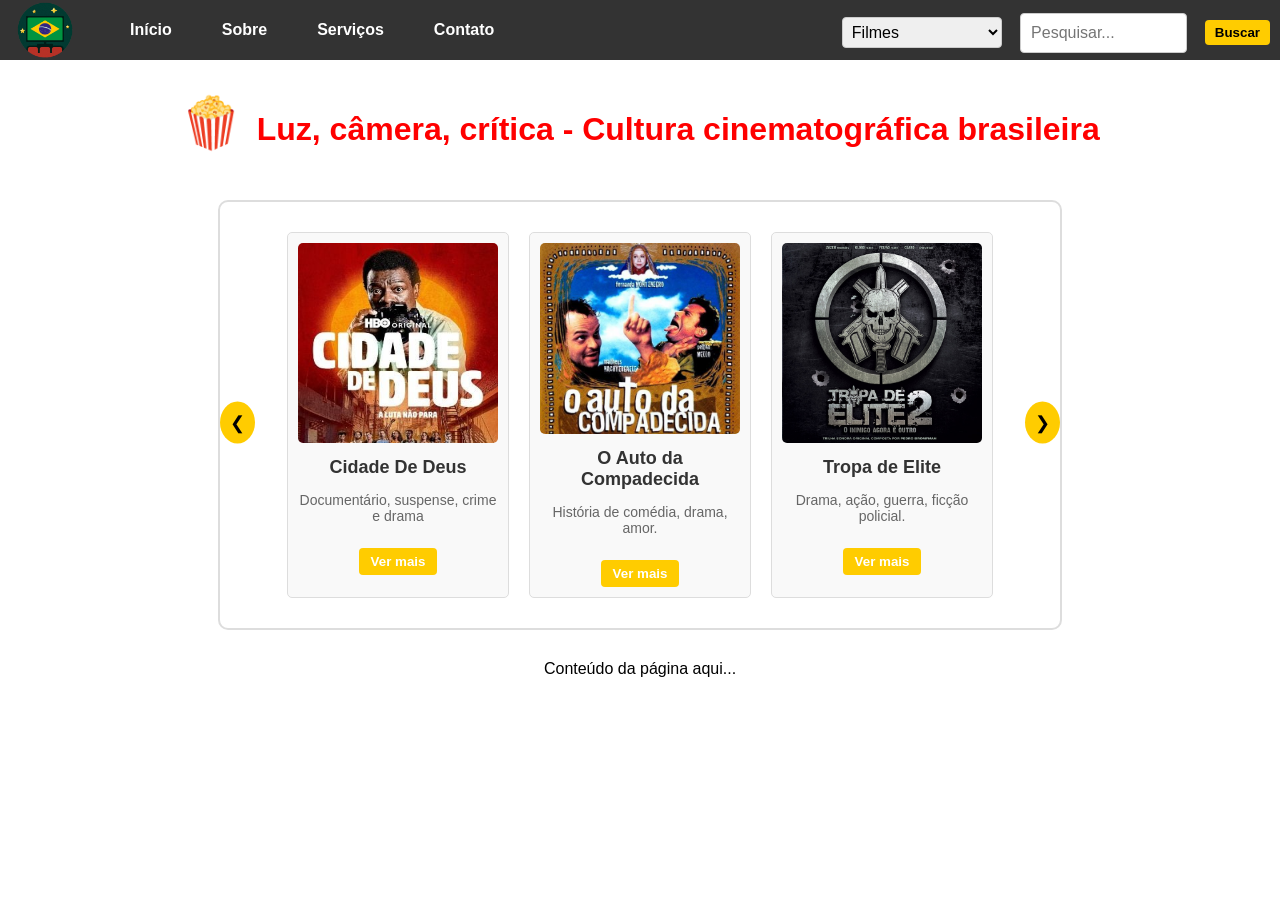
<file: index.html>
<!DOCTYPE html>
<html lang="pt-BR">
<head>
  <meta charset="UTF-8">
  <meta name="viewport" content="width=device-width, initial-scale=1.0">
  <title>Luz, câmera, crítica</title>
  <link rel="stylesheet" href="./css/style.css">
  <style>
    
    .logo1 {
  height: 70px;
  width: auto; /* Mantém a proporção correta */
  margin-right: 15px;
}


    
    /* Estiliza o menu flutuante */
    .dropdown {
      position: relative;
      display: inline-block;
    }

    .dropdown-content {
      display: none;
      position: absolute;
      background-color: #333; /* Fundo escuro */
      min-width: 160px;
      box-shadow: 0px 4px 8px rgba(0,0,0,0.2);
      z-index: 1;
    }

    .dropdown-content a {
      display: block;
      padding: 10px;
      text-decoration: none;
      color: white; /* Letras brancas */
    }

    .dropdown-content a:hover {
      background-color: rgba(255, 255, 255, 0.2);
    }

    .dropdown:hover .dropdown-content {
      display: block;
    }
  </style>
</head>
<body>
  
  <nav>
    <div>
      <img src="./img/logo.png" alt="Luz, Câmera, Crítica" class="logo1">
      <a href="index.html">Início</a>
      <a href="sobre.html">Sobre</a>
      <div class="dropdown">
        <a href="index.html">Serviços</a>
        <div class="dropdown-content">
          <a href="./serviços/consultoria.html">Consultoria</a>
          <a href="./serviços/producao.html">Produção</a>
          <a href="./serviços/distribuicao.html">Distribuição</a>
        </div>
      </div>
      <a href="contato.html">Contato</a>
    </div>
    <div class="search-bar">
      <select class="search-select" id="search-category">
        <option value="filmes">Filmes</option>
        <option value="series">Séries</option>
        <option value="desenhos">Desenhos</option>
        <option value="novelas">Novelas</option>
      </select>
      <input type="text" class="search-input" id="search-input" placeholder="Pesquisar..." />
      <button class="search-button" onclick="searchFilme()">Buscar</button>
    </div>
  </nav>

  <div class="header">
    <span class="pipoca">🍿</span>
    <h1>Luz, câmera, crítica - Cultura cinematográfica brasileira</h1>
  </div>

  <div class="recommendations">
    <div class="movies-container">
      <div class="movie">
        <img src="./img/cidade-de-Deus-capa.jpg" alt="Filme 2">
        <h3>Cidade De Deus</h3>
        <p>Documentário, suspense, crime e drama</p>
        <button class="view-button" onclick="window.location.href='inform2.html?id=2'">Ver mais</button>
      </div>
      <div class="movie">
        <img src="./img/o-auto-da-compadecida.png" alt="Filme 3">
        <h3>O Auto da Compadecida</h3>
        <p>História de comédia, drama, amor.</p>
        <button class="view-button" onclick="window.location.href='inform3.html?id=3'">Ver mais</button>
      </div>
      <div class="movie">
        <img src="./img/tropa-de-elite.jpeg" alt="Filme 4">
        <h3>Tropa de Elite</h3>
        <p>Drama, ação, guerra, ficção policial.</p>
        <button class="view-button" onclick="window.location.href='inform4.html?id=4'">Ver mais</button>
      </div>
    </div>
    <div class="carousel-nav">
      <button class="prev" onclick="moveCarousel(-1)">❮</button>
      <button class="next" onclick="moveCarousel(1)">❯</button>
    </div>
  </div>

  <p style="text-align: center;">Conteúdo da página aqui...</p>

  <script>
    let currentIndex = 0;
    let isPaused = false;

    function moveCarousel(direction) {
      isPaused = true;
      setTimeout(() => { isPaused = false; }, 3000);
      const container = document.querySelector('.movies-container');
      const movies = document.querySelectorAll('.movie');
      const totalMovies = movies.length;
      const movieWidth = movies[0].offsetWidth + 20;
      currentIndex += direction;
      if (currentIndex < 0) currentIndex = totalMovies - 1;
      if (currentIndex >= totalMovies) currentIndex = 0;
      container.style.transition = "transform 1s ease-in-out";
      container.style.transform = `translateX(-${currentIndex * movieWidth}px)`;
    }

    function startCarousel() {
      if (isPaused) return;
      const container = document.querySelector('.movies-container');
      const totalMovies = document.querySelectorAll('.movie').length;
      const movieWidth = document.querySelector('.movie').offsetWidth + 20;
      currentIndex = (currentIndex + 1) % totalMovies;
      container.style.transition = "transform 1s ease-in-out";
      container.style.transform = `translateX(-${currentIndex * movieWidth}px)`;
    }

    setInterval(startCarousel, 3000);

    function searchFilme() {
      const searchInput = document.getElementById('search-input').value.trim().toLowerCase();
      if (searchInput === "chico bento") {
        window.location.href = "chico-bento.html";
      } else {
        alert("Conteúdo não encontrado!");
      }
    }
  </script>

<script>
  function searchFilme() {
    const searchInput = document.getElementById('search-input').value.trim().toLowerCase();

    // Mapeamento de filmes e páginas dentro da pasta ./filmes
    const filmes = {
      "chico bento": "./filmes/cb.html",
      "tropa de elite": "./filmes/tpe.html",
      "o auto da compadecida": "./filmes/adc.html",
      "cidade de deus": "./filmes/CDD.html"
    };

    // Encontrar filmes que contenham a palavra pesquisada
    let resultados = [];
    for (let titulo in filmes) {
      if (titulo.includes(searchInput)) {
        resultados.push(filmes[titulo]);
      }
    }

    if (resultados.length === 1) {
      window.location.href = resultados[0]; // Redireciona diretamente se houver um único resultado
    } else if (resultados.length > 1) {
      alert("Múltiplos filmes encontrados! Adicione mais palavras-chave para refinar sua busca.");
    } else {
      alert("Filme não encontrado!");
    }
  }

  // Permite enviar a pesquisa ao pressionar Enter
  document.getElementById('search-input').addEventListener('keypress', function (e) {
    if (e.key === 'Enter') {
      searchFilme();
    }
  });
</script>


</body>
</html>
</file>
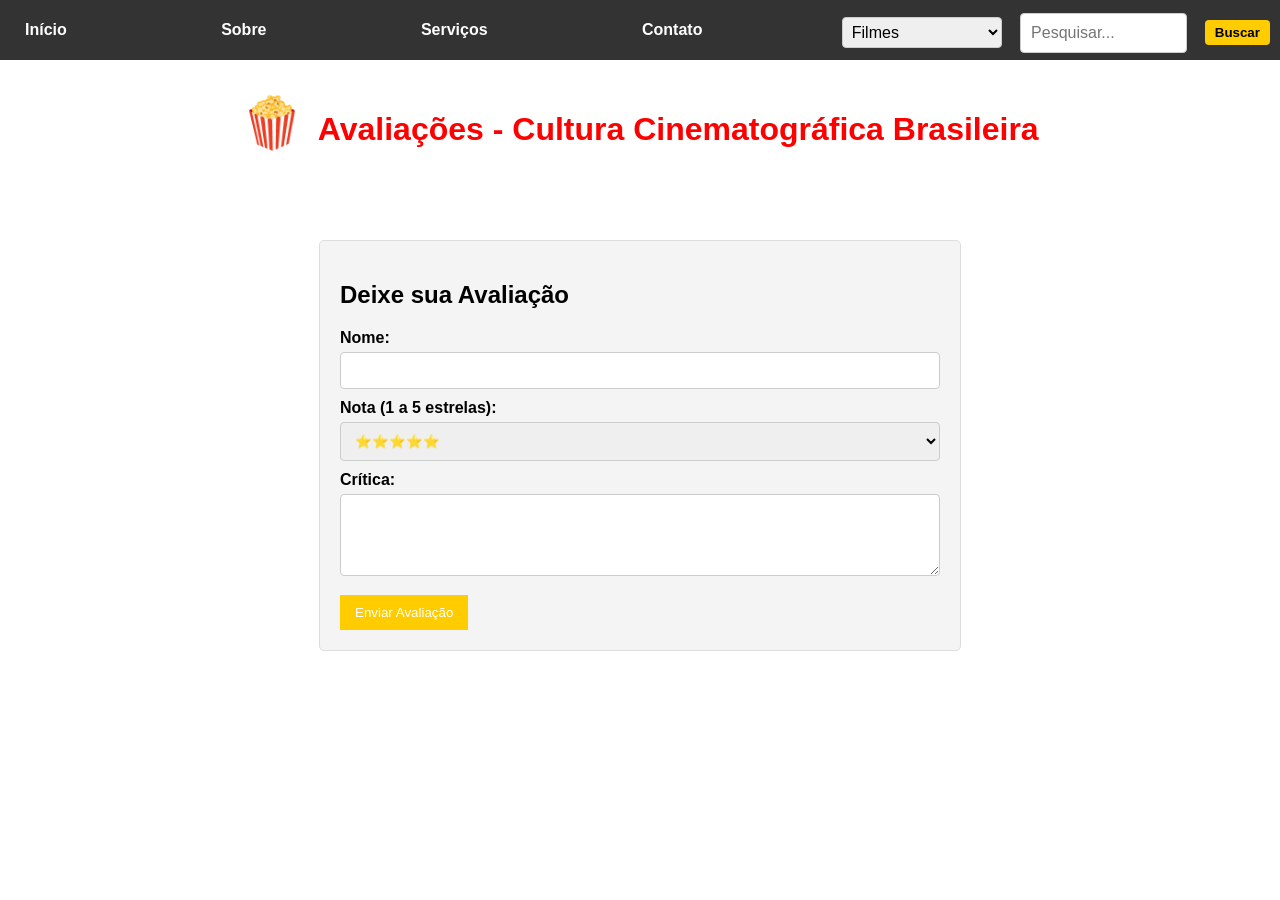
<file: avaliacao.html>
<!DOCTYPE html>
<html lang="pt-br">
<head>
  <meta name="viewport" content="width=device-width, initial-scale=1.0">
  <meta charset="UTF-8">
  <title>Avaliações - Cultura Cinematográfica Brasileira</title>
  <link rel="stylesheet" href="./css/style.css">
</head>
<body>

  <!-- Barra de navegação padronizada -->
  <nav>
    <a href="index.html">Início</a>
    <a href="sobre.html">Sobre</a>
    <div class="dropdown">
      <a href="servicos.html">Serviços</a>
      <div class="dropdown-content">
        <a href="./serviços/consultoria.html">Consultoria</a>
        <a href="./serviços/producao.html">Produção</a>
        <a href="./serviços/distribuicao.html">Distribuição</a>
      </div>
    </div>
    <a href="contato.html">Contato</a>
    <div class="search-bar">
      <select class="search-select" id="search-category">
        <option value="filmes">Filmes</option>
        <option value="series">Séries</option>
        <option value="desenhos">Desenhos</option>
        <option value="novelas">Novelas</option>
      </select>
      <input type="text" class="search-input" id="search-input" placeholder="Pesquisar..." />
      <button class="search-button" onclick="searchFilme()">Buscar</button>
    </div>
  </nav>

  <!-- Cabeçalho -->
  <div class="header">
    <span class="pipoca">🍿</span>
    <h1>Avaliações - Cultura Cinematográfica Brasileira</h1>
  </div>

  <!-- Avaliações aparecendo aqui -->
  <div id="avaliacoes"></div>

  <!-- Formulário de avaliação -->
  <form class="avaliacao-form" id="form-avaliacao">
    <h2>Deixe sua Avaliação</h2>

    <label for="usuario">Nome:</label>
    <input type="text" id="usuario" required>

    <label for="estrelas">Nota (1 a 5 estrelas):</label>
    <select id="estrelas" required>
      <option value="5">⭐⭐⭐⭐⭐</option>
      <option value="4">⭐⭐⭐⭐</option>
      <option value="3">⭐⭐⭐</option>
      <option value="2">⭐⭐</option>
      <option value="1">⭐</option>
    </select>

    <label for="critica">Crítica:</label>
    <textarea id="critica" rows="4" required></textarea>

    <button type="submit">Enviar Avaliação</button>
  </form>

  <script>
    const form = document.getElementById('form-avaliacao');
    const avaliacoesDiv = document.getElementById('avaliacoes');

    form.addEventListener('submit', function (e) {
      e.preventDefault(); // Impede o envio tradicional do formulário

      const usuario = document.getElementById('usuario').value;
      const estrelas = document.getElementById('estrelas').value;
      const critica = document.getElementById('critica').value;

      // Cria a nova avaliação e adiciona ao topo
      const avaliacaoHTML = `
        <div class="avaliacao">
          <div>${'⭐'.repeat(estrelas)}</div>
          <strong>por ${usuario}</strong>
          <p>${critica}</p>
          <hr>
        </div>
      `;

      avaliacoesDiv.insertAdjacentHTML('afterbegin', avaliacaoHTML); // Insere no topo

      form.reset(); // Limpa o formulário após envio
    });

    function searchFilme() {
      const searchInput = document.getElementById('search-input').value.trim().toLowerCase();
      const selectedCategory = document.getElementById('search-category').value;

      const dados = {
        filmes: { "chico bento": "./filmes/cb.html", "cidade de deus": "./filmes/CDD.html", "o auto da compadecida": "./filmes/adc.html", "tropa de elite": "./filmes/tpe.html" },
        series: { "3%": "./series/3porcento.html", "dom": "./series/dom.html" },
        desenhos: { "turma da mônica": "./desenhos/turma.html", "bob esponja": "./desenhos/bob.html" },
        novelas: { "avenida brasil": "./novelas/avenida.html", "pantanal": "./novelas/pantanal.html" }
      };

      if (!dados[selectedCategory]) {
        alert("Categoria inválida!");
        return;
      }

      let resultados = [];
      for (let titulo in dados[selectedCategory]) {
        if (titulo.includes(searchInput)) {
          resultados.push(dados[selectedCategory][titulo]);
        }
      }

      if (resultados.length === 1) {
        window.location.href = resultados[0];
      } else if (resultados.length > 1) {
        alert("Múltiplos conteúdos encontrados! Adicione mais palavras-chave para refinar sua busca.");
      } else {
        alert("Conteúdo não encontrado!");
      }
    }

    document.getElementById('search-input').addEventListener('keypress', function (e) {
      if (e.key === 'Enter') {
        searchFilme();
      }
    });
  </script>

</body>
</html>
</file>
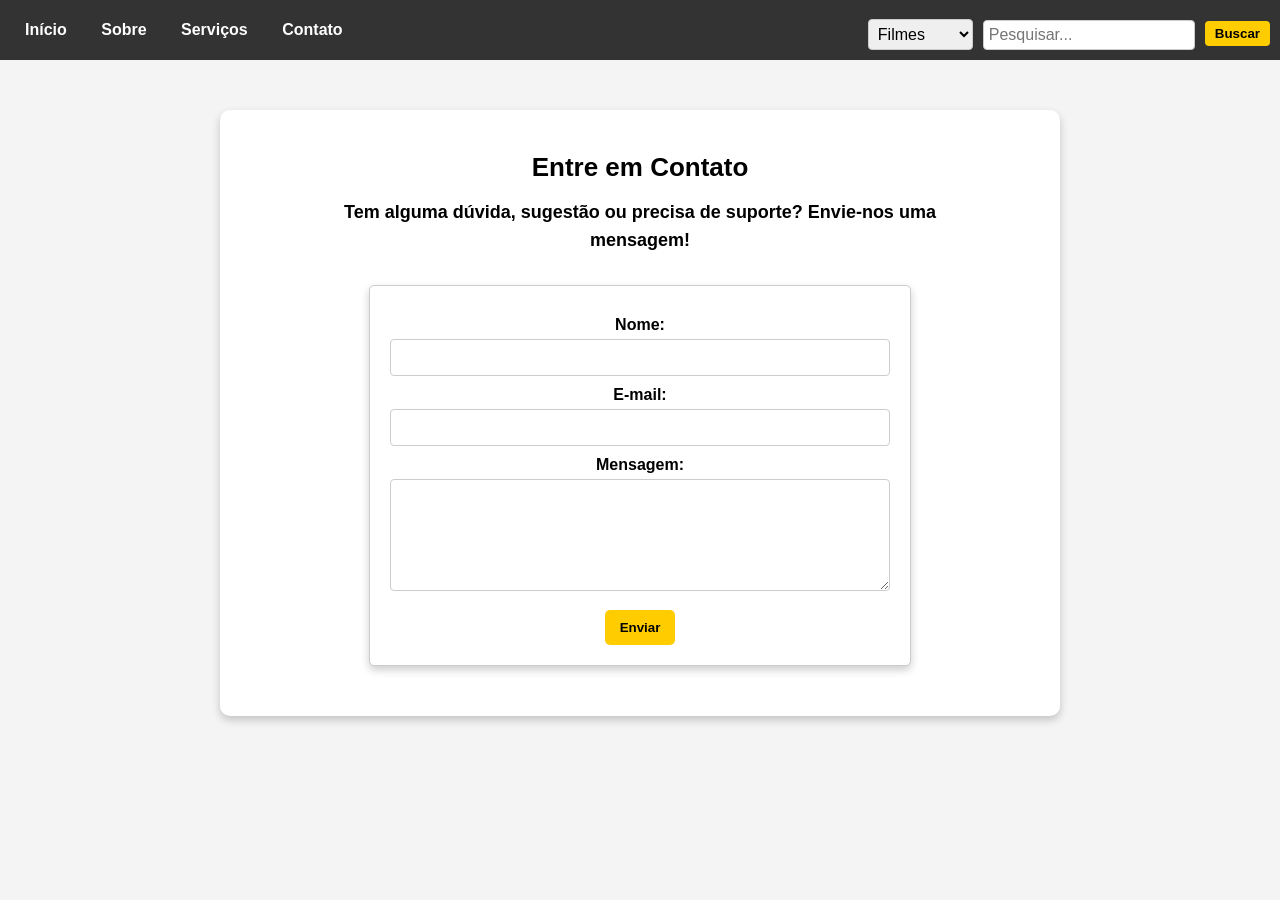
<file: contato.html>
<!DOCTYPE html>
<html lang="pt-BR">
<head>
  <meta charset="UTF-8">
  <meta name="viewport" content="width=device-width, initial-scale=1.0">
  <title>Contato - Luz, Câmera, Crítica</title>
  <link rel="stylesheet" href="./css/contato.css">
  <style>
    .aprovado-container {
      display: none;
      text-align: center;
      margin-top: 20px;
    }

    .aprovado {
      width: 100px;
      height: 100px;
      margin: 30px auto;
      background-color: #4CAF50;
      border-radius: 50%;
      display: flex;
      justify-content: center;
      align-items: center;
      font-size: 48px;
      color: white;
      opacity: 0;
      animation: aparecer 1s ease-in-out forwards;
    }

    .mensagem-sucesso {
      font-size: 20px;
      font-weight: bold;
      color: #4CAF50;
      opacity: 0;
      animation: fadeIn 1s 0.5s forwards;
    }

    @keyframes aparecer {
      from { opacity: 0; transform: scale(0.8); }
      to { opacity: 1; transform: scale(1); }
    }

    @keyframes fadeIn {
      from { opacity: 0; }
      to { opacity: 1; }
    }
  </style>
</head>
<body>

  <!-- Barra de navegação -->
  <nav>
    <div>
      <a href="index.html">Início</a>
      <a href="sobre.html">Sobre</a>
      <div class="dropdown">
        <a href="servicos.html">Serviços</a>
        <div class="dropdown-content">
          <a href="./serviços/consultoria.html">Consultoria</a>
          <a href="./serviços/producao.html">Produção</a>
          <a href="./serviços/distribuicao.html">Distribuição</a>
        </div>
      </div>
      <a href="contato.html">Contato</a>
    </div>
    <div class="search-bar">
      <select class="search-select" id="search-category">
        <option value="filmes">Filmes</option>
        <option value="series">Séries</option>
        <option value="desenhos">Desenhos</option>
        <option value="novelas">Novelas</option>
      </select>
      <input type="text" class="search-input" id="search-input" placeholder="Pesquisar..." />
      <button class="search-button" onclick="searchFilme()">Buscar</button>
    </div>
  </nav>

  <!-- Seção de Contato -->
  <section class="contato-container">
    <h2>Entre em Contato</h2>
    <p>Tem alguma dúvida, sugestão ou precisa de suporte? Envie-nos uma mensagem!</p>

    <form id="formulario-contato">
      <label for="nome">Nome:</label>
      <input type="text" id="nome" name="nome" required>

      <label for="email">E-mail:</label>
      <input type="email" id="email" name="email" required>

      <label for="mensagem">Mensagem:</label>
      <textarea id="mensagem" name="mensagem" rows="6" required></textarea>

      <button type="submit">Enviar</button>
    </form>
  </section>

  <div id="animacao-aprovado" class="aprovado-container">
    <div class="aprovado">✔</div>
    <p class="mensagem-sucesso">Enviado com sucesso!</p>
  </div>

  <script>
    const form = document.getElementById('formulario-contato');
    const animacao = document.getElementById('animacao-aprovado');

    form.addEventListener('submit', function (e) {
      e.preventDefault(); // Evita o envio real para exibir a animação

      form.style.display = 'none';
      animacao.style.display = 'block';

      setTimeout(() => {
        window.location.href = 'index.html';
      }, 2500);
    });

    function searchFilme() {
      const searchInput = document.getElementById('search-input').value.trim().toLowerCase();
      const selectedCategory = document.getElementById('search-category').value;

      const dados = {
        filmes: { "chico bento": "./filmes/cb.html", "cidade de deus": "./filmes/CDD.html", "o auto da compadecida": "./filmes/adc.html", "tropa de elite": "./filmes/tpe.html" },
        series: { "3%": "./series/3porcento.html", "dom": "./series/dom.html" },
        desenhos: { "turma da mônica": "./desenhos/turma.html", "bob esponja": "./desenhos/bob.html" },
        novelas: { "avenida brasil": "./novelas/avenida.html", "pantanal": "./novelas/pantanal.html" }
      };

      if (!dados[selectedCategory]) {
        alert("Categoria inválida!");
        return;
      }

      let resultados = [];
      for (let titulo in dados[selectedCategory]) {
        if (titulo.includes(searchInput)) {
          resultados.push(dados[selectedCategory][titulo]);
        }
      }

      if (resultados.length === 1) {
        window.location.href = resultados[0];
      } else if (resultados.length > 1) {
        alert("Múltiplos conteúdos encontrados! Adicione mais palavras-chave para refinar sua busca.");
      } else {
        alert("Conteúdo não encontrado!");
      }
    }
  </script>

</body>
</html>
</file>
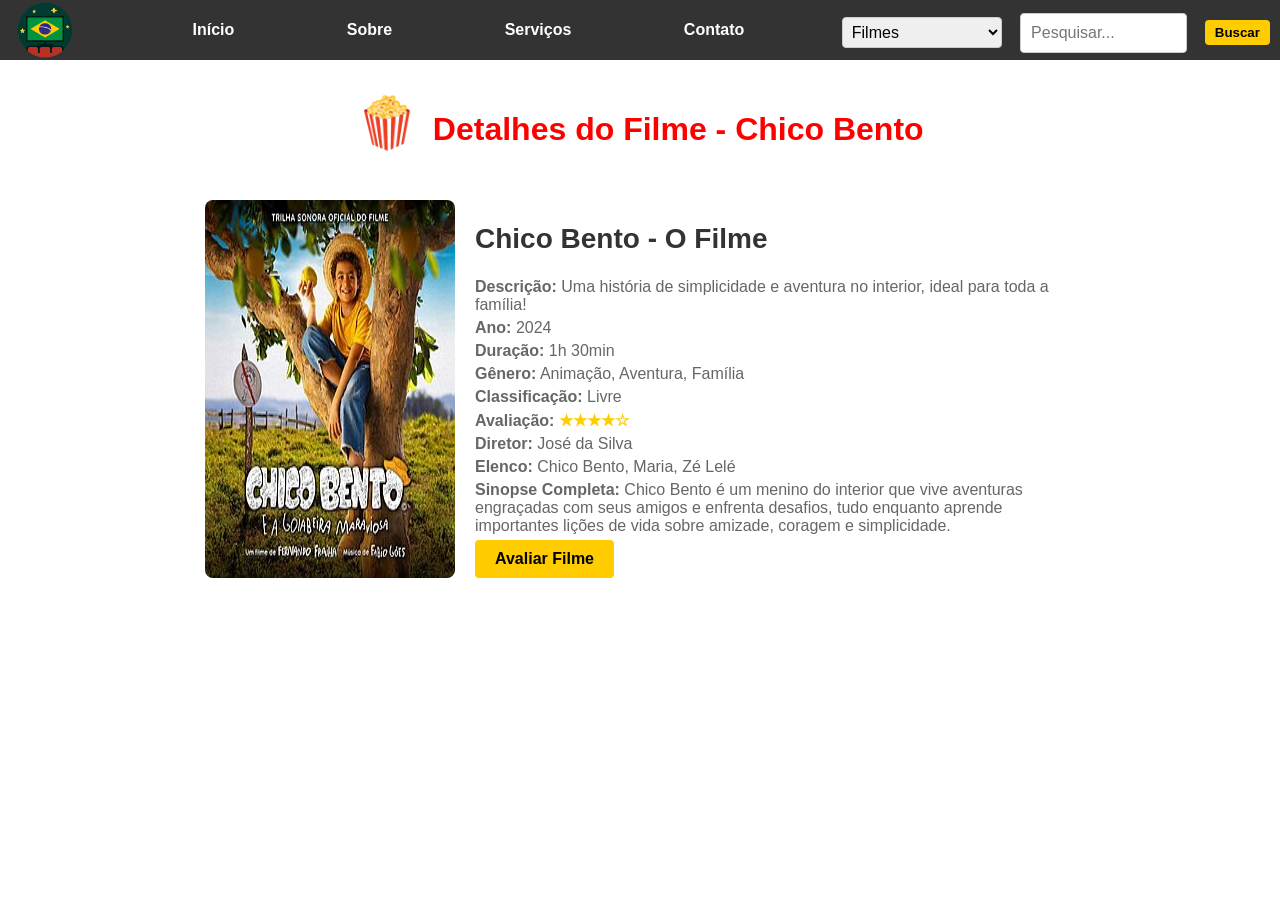
<file: inform.html>
<!DOCTYPE html>
<html lang="pt-br">
<head>
  <meta name="viewport" content="width=device-width, initial-scale=1.0">
  <meta charset="UTF-8">
  <title>Detalhes do Filme - Chico Bento</title>
  <link rel="stylesheet" href="./css/style.css">
  <style>
    /* Estiliza o menu flutuante */
    .dropdown {
      position: relative;
      display: inline-block;
    }

    .dropdown-content {
      display: none;
      position: absolute;
      background-color: #333; /* Fundo escuro */
      min-width: 160px;
      box-shadow: 0px 4px 8px rgba(0,0,0,0.2);
      z-index: 1;
    }

    .dropdown-content a {
      display: block;
      padding: 10px;
      text-decoration: none;
      color: white; /* Letras brancas */
    }

    .dropdown-content a:hover {
      background-color: rgba(255, 255, 255, 0.2);
    }

    .dropdown:hover .dropdown-content {
      display: block;
    }
    

  </style>
</head>
<body>
  
  <!-- Barra de navegação -->
  <nav>
    <img src="./img/logo.png" alt="Luz, Câmera, Crítica" class="logo1">
    <a href="index.html">Início</a>
    <a href="sobre.html">Sobre</a>
    <div class="dropdown">
      <a href="servicos.html">Serviços</a>
      <div class="dropdown-content">
        <a href="./serviços/consultoria.html">Consultoria</a>
        <a href="./serviços/producao.html">Produção</a>
        <a href="./serviços/distribuicao.html">Distribuição</a>
      </div>
    </div>
    <a href="contato.html">Contato</a>
    <div class="search-bar">
      <select class="search-select" id="search-category">
        <option value="filmes">Filmes</option>
        <option value="series">Séries</option>
        <option value="desenhos">Desenhos</option>
        <option value="novelas">Novelas</option>
      </select>
      <input type="text" class="search-input" id="search-input" placeholder="Pesquisar..." />
      <button class="search-button" onclick="searchFilme()">Buscar</button>
    </div>
  </nav>

  <!-- Cabeçalho -->
  <div class="header">
    <span class="pipoca">🍿</span>
    <h1>Detalhes do Filme - Chico Bento</h1>
  </div>

  <!-- Detalhes do Filme -->
  <div class="movie-detail">
    <img src="./img/Chico_Bento_e_a_Goiabeira_Maraviósa_trilha_sonora_oficial.jpg" alt="Chico Bento">
    <div class="movie-info">
      <h2>Chico Bento - O Filme</h2>
      <p><strong>Descrição:</strong> Uma história de simplicidade e aventura no interior, ideal para toda a família!</p>
      <p><strong>Ano:</strong> 2024</p>
      <p><strong>Duração:</strong> 1h 30min</p>
      <p><strong>Gênero:</strong> Animação, Aventura, Família</p>
      <p><strong>Classificação:</strong> Livre</p>
      <p><strong>Avaliação:</strong> <span class="rating">★★★★☆</span></p>
      <p><strong>Diretor:</strong> José da Silva</p>
       <p><strong>Elenco:</strong> Chico Bento, Maria, Zé Lelé</p>
      <p><strong>Sinopse Completa:</strong> Chico Bento é um menino do interior que vive aventuras engraçadas com seus amigos e enfrenta desafios, tudo enquanto aprende importantes lições de vida sobre amizade, coragem e simplicidade.</p>

      <!-- Botão para avaliar o filme -->
      <a href="avaliacao.html" class="button">Avaliar Filme</a>
    </div>
  </div>

  <script>
    function searchFilme() {
      const searchInput = document.getElementById('search-input').value.trim().toLowerCase();
      const selectedCategory = document.getElementById('search-category').value;

      const dados = {
        filmes: { "chico bento": "./filmes/cb.html", "cidade de deus": "./filmes/CDD.html", "o auto da compadecida": "./filmes/adc.html", "tropa de elite": "./filmes/tpe.html" },
        series: { "3%": "./series/3porcento.html", "dom": "./series/dom.html" },
        desenhos: { "turma da mônica": "./desenhos/turma.html", "bob esponja": "./desenhos/bob.html" },
        novelas: { "avenida brasil": "./novelas/avenida.html", "pantanal": "./novelas/pantanal.html" }
      };

      if (!dados[selectedCategory]) {
        alert("Categoria inválida!");
        return;
      }

      let resultados = [];
      for (let titulo in dados[selectedCategory]) {
        if (titulo.includes(searchInput)) {
          resultados.push(dados[selectedCategory][titulo]);
        }
      }

      if (resultados.length === 1) {
        window.location.href = resultados[0];
      } else if (resultados.length > 1) {
        alert("Múltiplos conteúdos encontrados! Adicione mais palavras-chave para refinar sua busca.");
      } else {
        alert("Conteúdo não encontrado!");
      }
    }

    document.getElementById('search-input').addEventListener('keypress', function (e) {
      if (e.key === 'Enter') {
        searchFilme();
      }
    });
  </script>

</body>
</html>
</file>
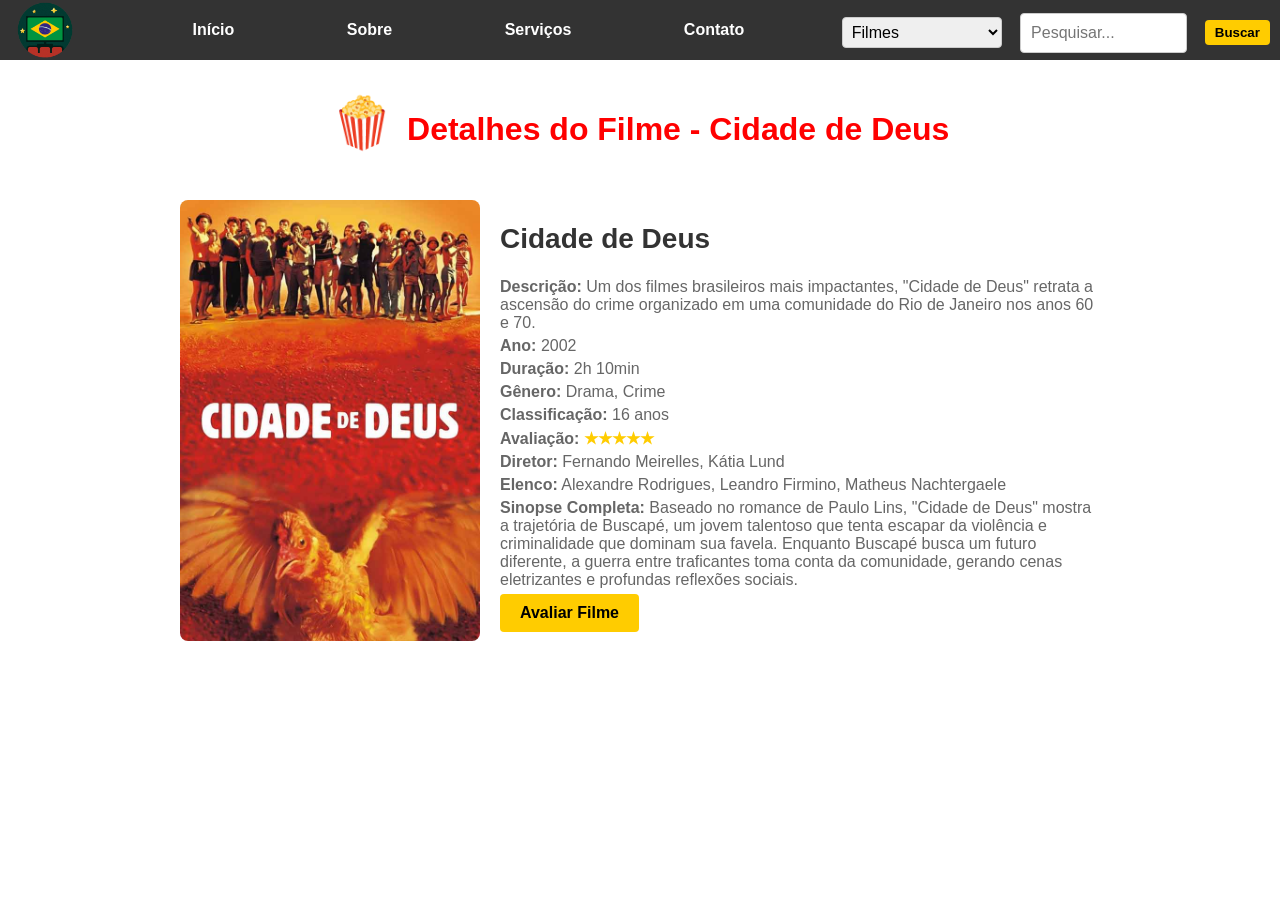
<file: inform2.html>
<!DOCTYPE html>
<html lang="pt-br">
<head>
  <meta charset="UTF-8">
  <meta name="viewport" content="width=device-width, initial-scale=1.0">
  <title>Detalhes do Filme - Cidade de Deus</title>
  <link rel="stylesheet" href="./css/style.css">
  <style>
    /* Estiliza o menu flutuante */
    .dropdown {
      position: relative;
      display: inline-block;
    }

    .dropdown-content {
      display: none;
      position: absolute;
      background-color: #333; /* Fundo escuro */
      min-width: 160px;
      box-shadow: 0px 4px 8px rgba(0,0,0,0.2);
      z-index: 1;
    }

    .dropdown-content a {
      display: block;
      padding: 10px;
      text-decoration: none;
      color: white; /* Letras brancas */
    }

    .dropdown-content a:hover {
      background-color: rgba(255, 255, 255, 0.2);
    }

    .dropdown:hover .dropdown-content {
      display: block;
    }
  </style>
</head>
<body>
  
  <!-- Barra de navegação -->
  <nav>
    <img src="./img/logo.png" alt="Luz, Câmera, Crítica" class="logo1">
    <a href="./index.html">Início</a>
    <a href="./sobre.html">Sobre</a>
    <div class="dropdown">
      <a href="servicos.html">Serviços</a>
      <div class="dropdown-content">
        <a href="./serviços/consultoria.html">Consultoria</a>
        <a href="./serviços/producao.html">Produção</a>
        <a href="./serviços/distribuicao.html">Distribuição</a>
      </div>
    </div>
    <a href="contato.html">Contato</a>
    <div class="search-bar">
      <select class="search-select" id="search-category">
        <option value="filmes">Filmes</option>
        <option value="series">Séries</option>
        <option value="desenhos">Desenhos</option>
        <option value="novelas">Novelas</option>
      </select>
      <input type="text" class="search-input" id="search-input" placeholder="Pesquisar..." />
      <button class="search-button" onclick="searchFilme()">Buscar</button>
    </div>
  </nav>

  <!-- Cabeçalho -->
  <div class="header">
    <span class="pipoca">🍿</span>
    <h1>Detalhes do Filme - Cidade de Deus</h1>
  </div>

  <!-- Detalhes do Filme -->
  <div class="movie-detail">
    <img src="./img/cidade-de-Deus.jpg" alt="Cidade de Deus">
    <div class="movie-info">
      <h2>Cidade de Deus</h2>
      <p><strong>Descrição:</strong> Um dos filmes brasileiros mais impactantes, "Cidade de Deus" retrata a ascensão do crime organizado em uma comunidade do Rio de Janeiro nos anos 60 e 70.</p>
      <p><strong>Ano:</strong> 2002</p>
      <p><strong>Duração:</strong> 2h 10min</p>
      <p><strong>Gênero:</strong> Drama, Crime</p>
      <p><strong>Classificação:</strong> 16 anos</p>
      <p><strong>Avaliação:</strong> <span class="rating">★★★★★</span></p>
      <p><strong>Diretor:</strong> Fernando Meirelles, Kátia Lund</p>
      <p><strong>Elenco:</strong> Alexandre Rodrigues, Leandro Firmino, Matheus Nachtergaele</p>
      <p><strong>Sinopse Completa:</strong> Baseado no romance de Paulo Lins, "Cidade de Deus" mostra a trajetória de Buscapé, um jovem talentoso que tenta escapar da violência e criminalidade que dominam sua favela. Enquanto Buscapé busca um futuro diferente, a guerra entre traficantes toma conta da comunidade, gerando cenas eletrizantes e profundas reflexões sociais.</p>

      <!-- Botão para avaliar o filme -->
      <a href="avaliacao.html" class="button">Avaliar Filme</a>
    </div>
  </div>

  <script>
    function searchFilme() {
      const searchInput = document.getElementById('search-input').value.trim().toLowerCase();
      const selectedCategory = document.getElementById('search-category').value;

      const dados = {
        filmes: { "chico bento": "./filmes/cb.html", "cidade de deus": "./filmes/CDD.html", "o auto da compadecida": "./filmes/adc.html", "tropa de elite": "./filmes/tpe.html" },
        series: { "3%": "./series/3porcento.html", "dom": "./series/dom.html" },
        desenhos: { "turma da mônica": "./desenhos/turma.html", "bob esponja": "./desenhos/bob.html" },
        novelas: { "avenida brasil": "./novelas/avenida.html", "pantanal": "./novelas/pantanal.html" }
      };

      if (!dados[selectedCategory]) {
        alert("Categoria inválida!");
        return;
      }

      let resultados = [];
      for (let titulo in dados[selectedCategory]) {
        if (titulo.includes(searchInput)) {
          resultados.push(dados[selectedCategory][titulo]);
        }
      }

      if (resultados.length === 1) {
        window.location.href = resultados[0];
      } else if (resultados.length > 1) {
        alert("Múltiplos conteúdos encontrados! Adicione mais palavras-chave para refinar sua busca.");
      } else {
        alert("Conteúdo não encontrado!");
      }
    }

    document.getElementById('search-input').addEventListener('keypress', function (e) {
      if (e.key === 'Enter') {
        searchFilme();
      }
    });
  </script>

</body>
</html>
</file>
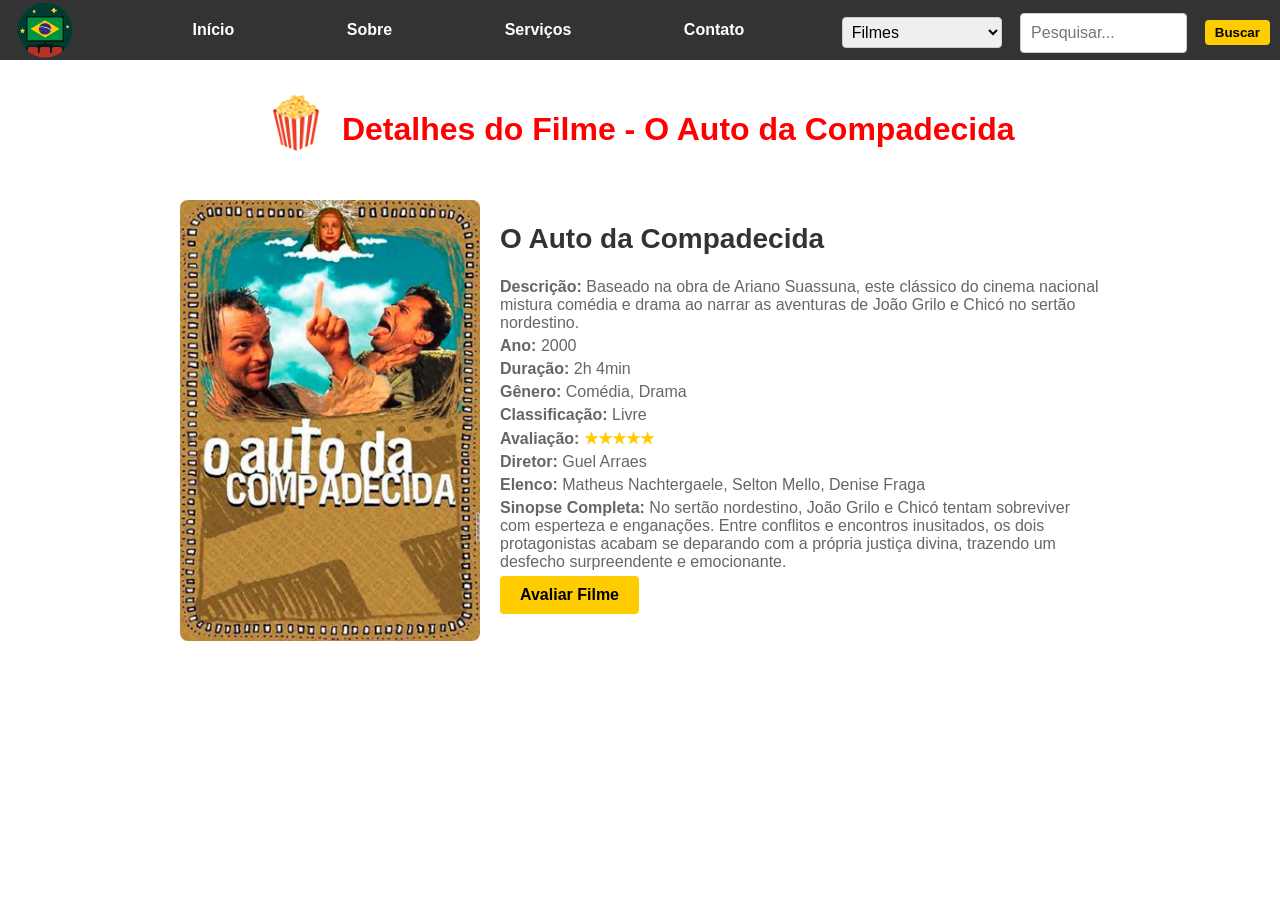
<file: inform3.html>
<!DOCTYPE html>
<html lang="pt-br">
<head>
  <meta name="viewport" content="width=device-width, initial-scale=1.0">
  <meta charset="UTF-8">
  <title>Detalhes do Filme - O Auto da Compadecida</title>
  <link rel="stylesheet" href="./css/style.css">
  <style>
    /* Estiliza o menu flutuante */
    .dropdown {
      position: relative;
      display: inline-block;
    }

    .dropdown-content {
      display: none;
      position: absolute;
      background-color: #333; /* Fundo escuro */
      min-width: 160px;
      box-shadow: 0px 4px 8px rgba(0,0,0,0.2);
      z-index: 1;
    }

    .dropdown-content a {
      display: block;
      padding: 10px;
      text-decoration: none;
      color: white; /* Letras brancas */
    }

    .dropdown-content a:hover {
      background-color: rgba(255, 255, 255, 0.2);
    }

    .dropdown:hover .dropdown-content {
      display: block;
    }
  </style>
</head>
<body>
  
  <!-- Barra de navegação -->
  <nav>
    <img src="./img/logo.png" alt="Luz, Câmera, Crítica" class="logo1">
    <a href="index.html">Início</a>
    <a href="sobre.html">Sobre</a>
    <div class="dropdown">
      <a href="servicos.html">Serviços</a>
      <div class="dropdown-content">
        <a href="./serviços/consultoria.html">Consultoria</a>
        <a href="./serviços/producao.html">Produção</a>
        <a href="./serviços/distribuicao.html">Distribuição</a>
      </div>
    </div>
    <a href="contato.html">Contato</a>
    <div class="search-bar">
      <select class="search-select" id="search-category">
        <option value="filmes">Filmes</option>
        <option value="series">Séries</option>
        <option value="desenhos">Desenhos</option>
        <option value="novelas">Novelas</option>
      </select>
      <input type="text" class="search-input" id="search-input" placeholder="Pesquisar..." />
      <button class="search-button" onclick="searchFilme()">Buscar</button>
    </div>
  </nav>

  <!-- Cabeçalho -->
  <div class="header">
    <span class="pipoca">🍿</span>
    <h1>Detalhes do Filme - O Auto da Compadecida</h1>
  </div>

  <!-- Detalhes do Filme -->
  <div class="movie-detail">
    <img src="./img/o-auto-da-compadecida.jpg" alt="O Auto da Compadecida">
    <div class="movie-info">
      <h2>O Auto da Compadecida</h2>
      <p><strong>Descrição:</strong> Baseado na obra de Ariano Suassuna, este clássico do cinema nacional mistura comédia e drama ao narrar as aventuras de João Grilo e Chicó no sertão nordestino.</p>
      <p><strong>Ano:</strong> 2000</p>
      <p><strong>Duração:</strong> 2h 4min</p>
      <p><strong>Gênero:</strong> Comédia, Drama</p>
      <p><strong>Classificação:</strong> Livre</p>
      <p><strong>Avaliação:</strong> <span class="rating">★★★★★</span></p>
      <p><strong>Diretor:</strong> Guel Arraes</p>
      <p><strong>Elenco:</strong> Matheus Nachtergaele, Selton Mello, Denise Fraga</p>
      <p><strong>Sinopse Completa:</strong> No sertão nordestino, João Grilo e Chicó tentam sobreviver com esperteza e enganações. Entre conflitos e encontros inusitados, os dois protagonistas acabam se deparando com a própria justiça divina, trazendo um desfecho surpreendente e emocionante.</p>

      <!-- Botão para avaliar o filme -->
      <a href="avaliacao.html" class="button">Avaliar Filme</a>
    </div>
  </div>

  <script>
    function searchFilme() {
      const searchInput = document.getElementById('search-input').value.trim().toLowerCase();
      const selectedCategory = document.getElementById('search-category').value;

      const dados = {
        filmes: { "chico bento": "./filmes/cb.html", "cidade de deus": "./filmes/CDD.html", "o auto da compadecida": "./filmes/adc.html", "tropa de elite": "./filmes/tpe.html" },
        series: { "3%": "./series/3porcento.html", "dom": "./series/dom.html" },
        desenhos: { "turma da mônica": "./desenhos/turma.html", "bob esponja": "./desenhos/bob.html" },
        novelas: { "avenida brasil": "./novelas/avenida.html", "pantanal": "./novelas/pantanal.html" }
      };

      if (!dados[selectedCategory]) {
        alert("Categoria inválida!");
        return;
      }

      let resultados = [];
      for (let titulo in dados[selectedCategory]) {
        if (titulo.includes(searchInput)) {
          resultados.push(dados[selectedCategory][titulo]);
        }
      }

      if (resultados.length === 1) {
        window.location.href = resultados[0];
      } else if (resultados.length > 1) {
        alert("Múltiplos conteúdos encontrados! Adicione mais palavras-chave para refinar sua busca.");
      } else {
        alert("Conteúdo não encontrado!");
      }
    }

    document.getElementById('search-input').addEventListener('keypress', function (e) {
      if (e.key === 'Enter') {
        searchFilme();
      }
    });
  </script>

</body>
</html>
</file>
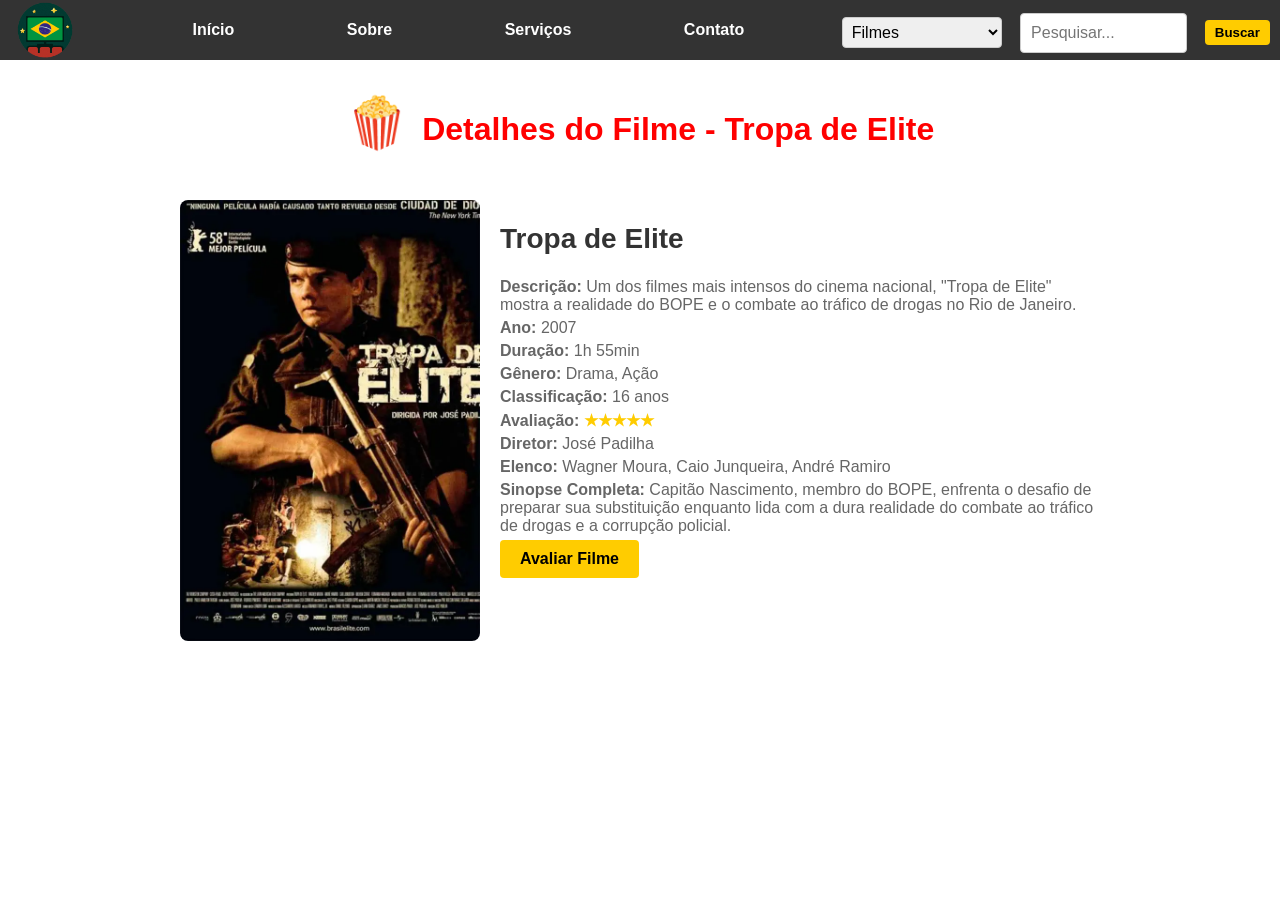
<file: inform4.html>
<!DOCTYPE html>
<html lang="pt-br">
<head>
  <meta name="viewport" content="width=device-width, initial-scale=1.0">
  <meta charset="UTF-8">
  <title>Detalhes do Filme - Tropa de Elite</title>
  <link rel="stylesheet" href="./css/style.css">
  <style>
    /* Estiliza o menu flutuante */
    .dropdown {
      position: relative;
      display: inline-block;
    }

    .dropdown-content {
      display: none;
      position: absolute;
      background-color: #333; /* Fundo escuro */
      min-width: 160px;
      box-shadow: 0px 4px 8px rgba(0,0,0,0.2);
      z-index: 1;
    }

    .dropdown-content a {
      display: block;
      padding: 10px;
      text-decoration: none;
      color: white; /* Letras brancas */
    }

    .dropdown-content a:hover {
      background-color: rgba(255, 255, 255, 0.2);
    }

    .dropdown:hover .dropdown-content {
      display: block;
    }
  </style>
</head>
<body>
  
  <!-- Barra de navegação -->
  <nav>
    <img src="./img/logo.png" alt="Luz, Câmera, Crítica" class="logo1">
    <a href="index.html">Início</a>
    <a href="sobre.html">Sobre</a>
    <div class="dropdown">
      <a href="servicos.html">Serviços</a>
      <div class="dropdown-content">
        <a href="consultoria.html">Consultoria</a>
        <a href="producao.html">Produção</a>
        <a href="distribuicao.html">Distribuição</a>
      </div>
    </div>
    <a href="contato.html">Contato</a>
    <div class="search-bar">
      <select class="search-select" id="search-category">
        <option value="filmes">Filmes</option>
        <option value="series">Séries</option>
        <option value="desenhos">Desenhos</option>
        <option value="novelas">Novelas</option>
      </select>
      <input type="text" class="search-input" id="search-input" placeholder="Pesquisar..." />
      <button class="search-button" onclick="searchFilme()">Buscar</button>
    </div>
  </nav>

  <!-- Cabeçalho -->
  <div class="header">
    <span class="pipoca">🍿</span>
    <h1>Detalhes do Filme - Tropa de Elite</h1>
  </div>

  <!-- Detalhes do Filme -->
  <div class="movie-detail">
    <img src="./img/tropa-de-elite.png" alt="Tropa de Elite">
    <div class="movie-info">
      <h2>Tropa de Elite</h2>
      <p><strong>Descrição:</strong> Um dos filmes mais intensos do cinema nacional, "Tropa de Elite" mostra a realidade do BOPE e o combate ao tráfico de drogas no Rio de Janeiro.</p>
      <p><strong>Ano:</strong> 2007</p>
      <p><strong>Duração:</strong> 1h 55min</p>
      <p><strong>Gênero:</strong> Drama, Ação</p>
      <p><strong>Classificação:</strong> 16 anos</p>
      <p><strong>Avaliação:</strong> <span class="rating">★★★★★</span></p>
      <p><strong>Diretor:</strong> José Padilha</p>
      <p><strong>Elenco:</strong> Wagner Moura, Caio Junqueira, André Ramiro</p>
      <p><strong>Sinopse Completa:</strong> Capitão Nascimento, membro do BOPE, enfrenta o desafio de preparar sua substituição enquanto lida com a dura realidade do combate ao tráfico de drogas e a corrupção policial.</p>

      <!-- Botão para avaliar o filme -->
      <a href="avaliacao.html" class="button">Avaliar Filme</a>
    </div>
  </div>

  <script>
    function searchFilme() {
      const searchInput = document.getElementById('search-input').value.trim().toLowerCase();
      const selectedCategory = document.getElementById('search-category').value;

      const dados = {
        filmes: { "chico bento": "./filmes/cb.html", "cidade de deus": "./filmes/CDD.html", "o auto da compadecida": "./filmes/adc.html", "tropa de elite": "./filmes/tpe.html" },
        series: { "3%": "./series/3porcento.html", "dom": "./series/dom.html" },
        desenhos: { "turma da mônica": "./desenhos/turma.html", "bob esponja": "./desenhos/bob.html" },
        novelas: { "avenida brasil": "./novelas/avenida.html", "pantanal": "./novelas/pantanal.html" }
      };

      if (!dados[selectedCategory]) {
        alert("Categoria inválida!");
        return;
      }

      let resultados = [];
      for (let titulo in dados[selectedCategory]) {
        if (titulo.includes(searchInput)) {
          resultados.push(dados[selectedCategory][titulo]);
        }
      }

      if (resultados.length === 1) {
        window.location.href = resultados[0];
      } else if (resultados.length > 1) {
        alert("Múltiplos conteúdos encontrados! Adicione mais palavras-chave para refinar sua busca.");
      } else {
        alert("Conteúdo não encontrado!");
      }
    }

    document.getElementById('search-input').addEventListener('keypress', function (e) {
      if (e.key === 'Enter') {
        searchFilme();
      }
    });
  </script>

</body>
</html>
</file>
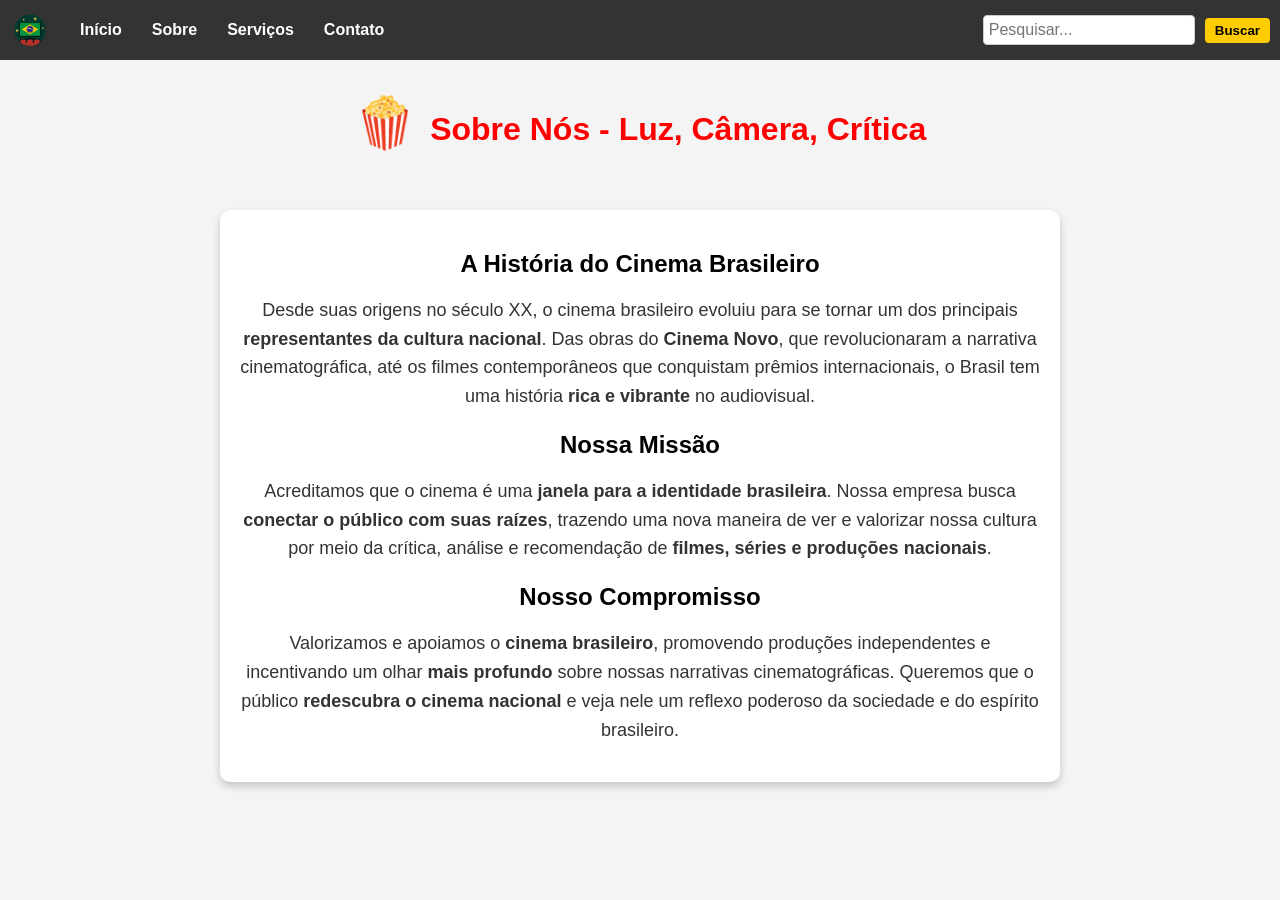
<file: sobre.html>
<!DOCTYPE html>
<html lang="pt-BR">
<head>
  <meta charset="UTF-8">
  <meta name="viewport" content="width=device-width, initial-scale=1.0">
  <title>Sobre Nós - Luz, Câmera, Crítica</title>
  <link rel="stylesheet" href="./css/sobre.css">
</head>
<body>

  <!-- Barra de navegação -->
  <nav>
    <div style="display: flex; align-items: center;">
      <img src="./img/logo.png" alt="Luz, Câmera, Crítica" style="height: 40px; margin-right: 15px;">
      <a href="index.html">Início</a>
      <a href="sobre.html">Sobre</a>
      <div class="dropdown">
        <a href="sobre.html">Serviços</a>
        <div class="dropdown-content">
          <a href="./serviços/consultoria.html">Consultoria</a>
          <a href="./serviços/producao.html">Produção</a>
          <a href="./serviços/distribuicao.html">Distribuição</a>
        </div>
      </div>
      <a href="contato.html">Contato</a>
    </div>
    <div class="search-bar">
      <input type="text" class="search-input" id="search-input" placeholder="Pesquisar..." />
      <button class="search-button" onclick="searchFilme()">Buscar</button>
    </div>
  </nav>

  <!-- Cabeçalho -->
  <div class="header">
    <span class="pipoca">🍿</span>
    <h1>Sobre Nós - Luz, Câmera, Crítica</h1>
  </div>

  <!-- Seção sobre a história do cinema brasileiro -->
  <section class="sobre-container">
    <h2>A História do Cinema Brasileiro</h2>
    <p>Desde suas origens no século XX, o cinema brasileiro evoluiu para se tornar um dos principais <strong>representantes da cultura nacional</strong>. Das obras do <strong>Cinema Novo</strong>, que revolucionaram a narrativa cinematográfica, até os filmes contemporâneos que conquistam prêmios internacionais, o Brasil tem uma história <strong>rica e vibrante</strong> no audiovisual.</p>

    <h2>Nossa Missão</h2>
    <p>Acreditamos que o cinema é uma <strong>janela para a identidade brasileira</strong>. Nossa empresa busca <strong>conectar o público com suas raízes</strong>, trazendo uma nova maneira de ver e valorizar nossa cultura por meio da crítica, análise e recomendação de <strong>filmes, séries e produções nacionais</strong>.</p>

    <h2>Nosso Compromisso</h2>
    <p>Valorizamos e apoiamos o <strong>cinema brasileiro</strong>, promovendo produções independentes e incentivando um olhar <strong>mais profundo</strong> sobre nossas narrativas cinematográficas. Queremos que o público <strong>redescubra o cinema nacional</strong> e veja nele um reflexo poderoso da sociedade e do espírito brasileiro.</p>
  </section>

</body>
</html>
</file>
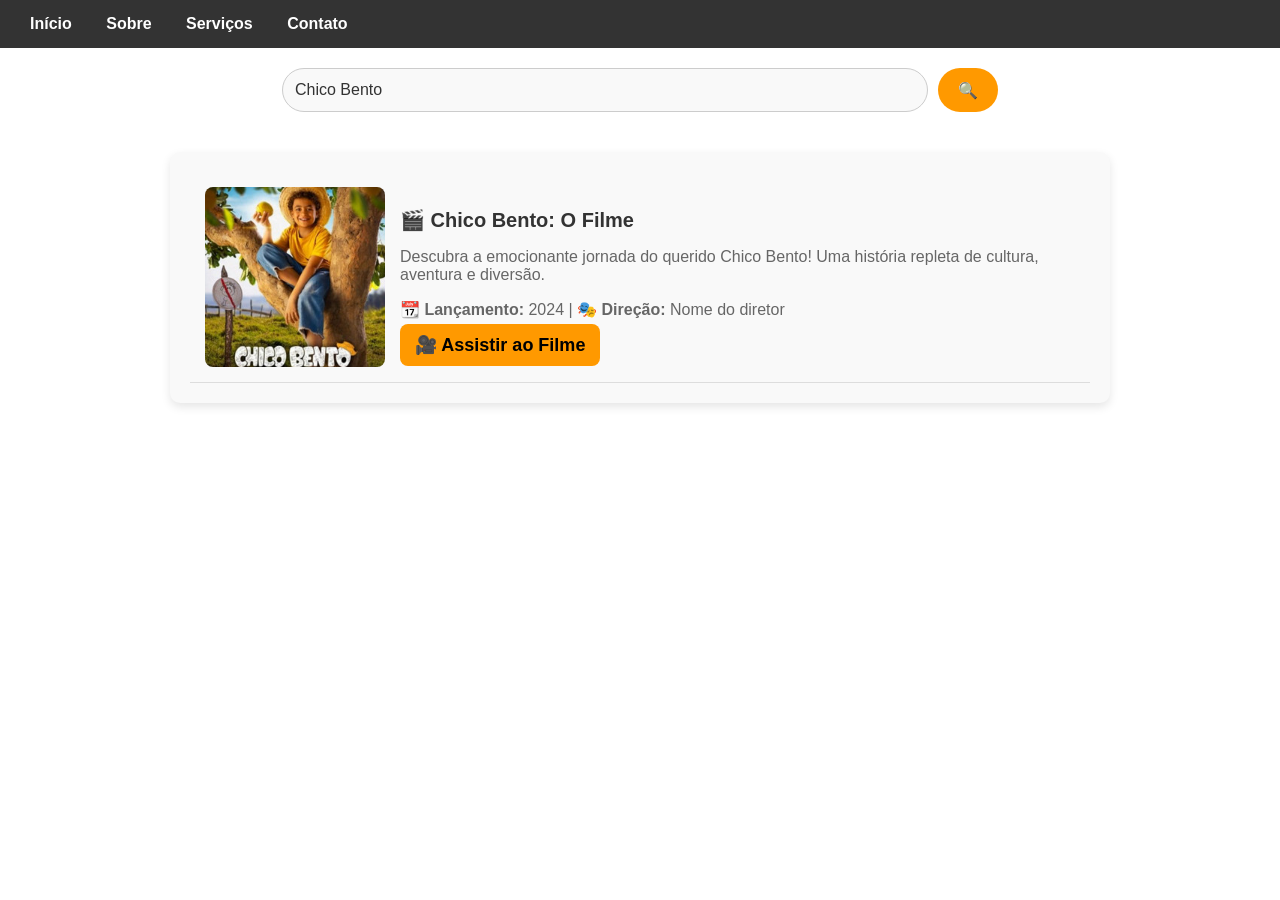
<file: filmes/cb.html>
<!DOCTYPE html>
<html lang="pt-BR">
<head>
  <meta charset="UTF-8">
  <meta name="viewport" content="width=device-width, initial-scale=1.0">
  <title>Resultados da Pesquisa - Luz, Câmera, Crítica</title>
  <link rel="stylesheet" href="../css/filmes/cb.css">
</head>
<body>

  <!-- Barra de navegação -->
  <nav>
    <div>
      <a href="../index.html">Início</a>
      <a href="../sobre.html">Sobre</a>
      <div class="dropdown">
        <a href="../index.html">Serviços</a>
        <div class="dropdown-content">
          <a href="../serviços/consultoria.html">Consultoria</a>
          <a href="../serviços/producao.html">Produção</a>
          <a href="../serviços/distribuicao.html">Distribuição</a>
        </div>
      </div>
      <a href="../contato.html">Contato</a>
    </div>
  </nav>

  <!-- Barra de pesquisa funcional -->
  <div class="search-container">
    <input type="text" class="search-input" id="search-query" placeholder="Pesquisar..." value="Chico Bento">
    <button class="search-button" onclick="searchFilme()">🔍</button>
  </div>

  <!-- Container de resultados -->
  <section class="results-container" id="search-results">
    <div class="video-result">
      <img src="../img/chico-thumb.jpg" alt="Miniatura do Filme Chico Bento">
      <div class="video-info">
        <h3>🎬 Chico Bento: O Filme</h3>
        <p>Descubra a emocionante jornada do querido Chico Bento! Uma história repleta de cultura, aventura e diversão.</p>
        <p><strong>📆 Lançamento:</strong> 2024 | <strong>🎭 Direção:</strong> Nome do diretor</p>
        <a href="../inform.html" class="watch-button">🎥 Assistir ao Filme</a>
      </div>
    </div>
  </section>

  <script>
    function searchFilme() {
      const query = document.getElementById("search-query").value.trim().toLowerCase();

      const dados = {
        filmes: { "chico bento": "./cb.html", "cidade de deus": "./CDD.html", "o auto da compadecida": "./adc.html", "tropa de elite": "./tpe.html" },
        series: { "3%": "./series/3porcento.html", "dom": "./series/dom.html" },
        desenhos: { "turma da mônica": "./desenhos/turma.html", "bob esponja": "./desenhos/bob.html" },
        novelas: { "avenida brasil": "./novelas/avenida.html", "pantanal": "./novelas/pantanal.html" }
      };

      let resultadoEncontrado = false;

      for (let categoria in dados) {
        for (let titulo in dados[categoria]) {
          if (titulo.includes(query)) {
            window.location.href = dados[categoria][titulo];
            resultadoEncontrado = true;
            break;
          }
        }
        if (resultadoEncontrado) break;
      }

      if (!resultadoEncontrado) {
        alert("Nenhum resultado encontrado. Tente outra palavra-chave!");
      }
    }

    // Adicionando evento para pressionar Enter
    document.getElementById("search-query").addEventListener("keypress", function(event) {
      if (event.key === "Enter") {
        event.preventDefault();
        searchFilme();
      }
    });
  </script>

</body>
</html>
</file>
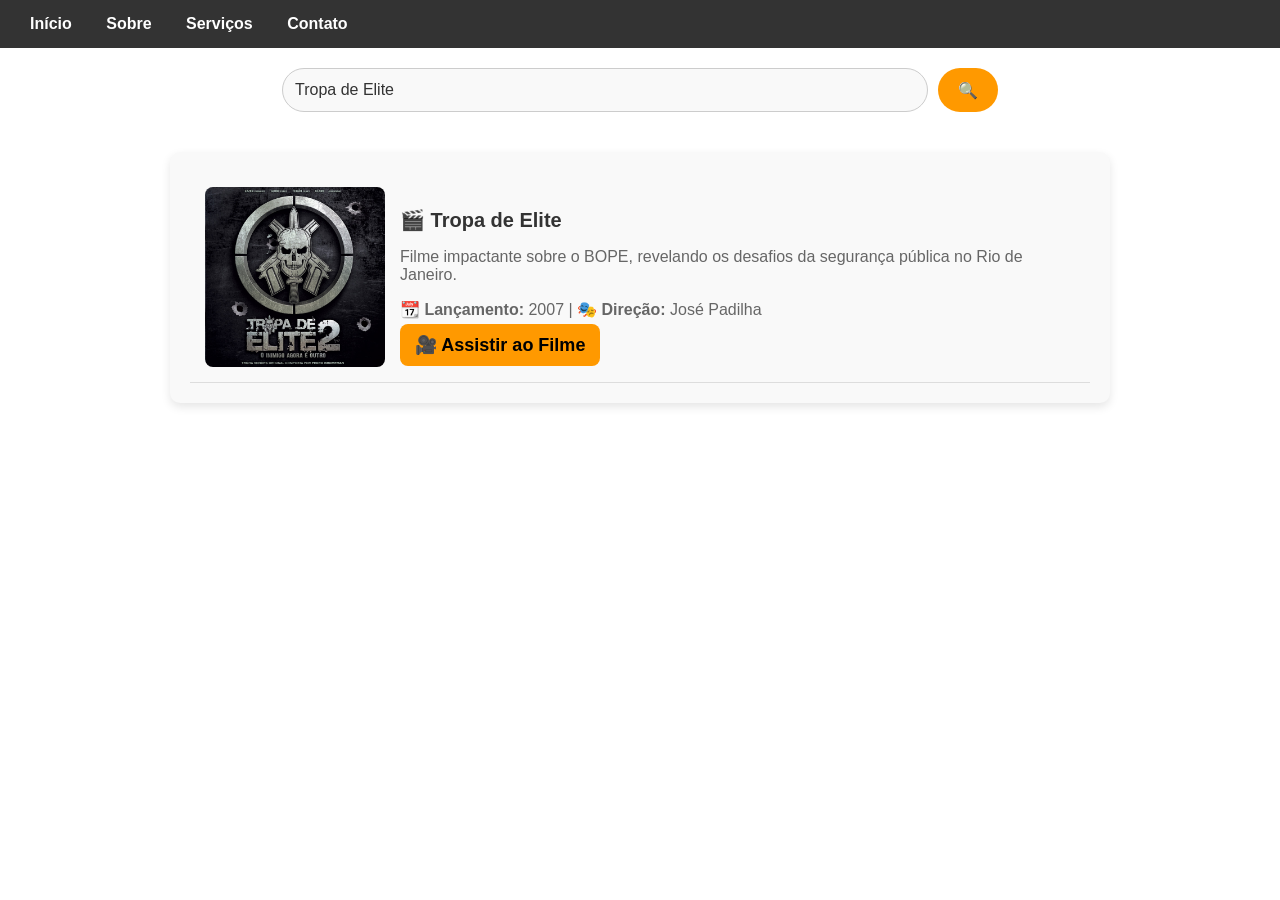
<file: filmes/tpe.html>
<!DOCTYPE html>
<html lang="pt-BR">
<head>
  <meta charset="UTF-8">
  <meta name="viewport" content="width=device-width, initial-scale=1.0">
  <title>Resultados da Pesquisa - Luz, Câmera, Crítica</title>
  <link rel="stylesheet" href="/css/filmes/tpe.css">

  <style>
    /* Tive que copiar aqui com o style, porque está com algum bug e o css não vincula. */
body {
  font-family: "Arial", sans-serif;
  margin: 0;
  padding: 0;
  background-color: #ffffff; /* Fundo branco */
  color: #333; /* Texto escuro */
}

/* Barra de navegação */
nav {
  background-color: #333; /* Tom escuro */
  padding: 15px;
  display: flex;
  justify-content: space-between;
  align-items: center;
}

nav a {
  color: white;
  text-decoration: none;
  margin: 0 15px;
  font-weight: bold;
}

nav a:hover {
  color: #ff9900;
}

.dropdown {
  position: relative;
  display: inline-block;
}

.dropdown-content {
  display: none;
  position: absolute;
  background-color: #444;
  min-width: 160px;
  box-shadow: 0px 8px 16px rgba(0,0,0,0.2);
  z-index: 1;
}

.dropdown-content a {
  color: white;
  padding: 10px 16px;
  text-decoration: none;
  display: block;
}

.dropdown-content a:hover {
  background-color: #555;
}

.dropdown:hover .dropdown-content {
  display: block;
}

/* Barra de pesquisa */
.search-container {
  display: flex;
  justify-content: center;
  padding: 20px;
}

.search-input {
  width: 50%;
  padding: 12px;
  border-radius: 25px;
  border: 1px solid #ccc;
  font-size: 16px;
  background-color: #f9f9f9;
  color: #333;
}

.search-button {
  background-color: #ff9900;
  border: none;
  padding: 12px 20px;
  cursor: pointer;
  color: black;
  border-radius: 25px;
  font-size: 16px;
  margin-left: 10px;
}

.search-button:hover {
  background-color: #e68500;
}

/* Container de resultados */
.results-container {
  max-width: 900px;
  margin: 20px auto;
  background-color: #f9f9f9;
  padding: 20px;
  border-radius: 10px;
  box-shadow: 0px 4px 10px rgba(0, 0, 0, 0.1);
}

/* Estilo dos resultados */
.video-result {
  display: flex;
  align-items: center;
  gap: 15px;
  padding: 15px;
  border-bottom: 1px solid #ddd;
}

.video-result img {
  width: 180px;
  border-radius: 8px;
  flex-shrink: 0;
}

.video-info {
  text-align: left;
  flex-grow: 1;
}

.video-info h3 {
  font-size: 20px;
  color: #333;
  margin-bottom: 8px;
}

.video-info p {
  font-size: 16px;
  color: #666;
  margin-bottom: 5px;
}

/* Botão para assistir ao filme */
.watch-button {
  display: inline-block;
  background-color: #ff9900;
  color: black;
  font-size: 18px;
  font-weight: bold;
  padding: 10px 15px;
  border-radius: 8px;
  text-decoration: none;
  transition: 0.3s;
}

.watch-button:hover {
  background-color: #e68500;
}

  </style>

</head>
<body>

  <!-- Barra de navegação -->
  <nav>
    <div>
      <a href="../index.html">Início</a>
      <a href="../sobre.html">Sobre</a>
      <div class="dropdown">
        <a href="../index.html">Serviços</a>
        <div class="dropdown-content">
          <a href="../serviços/consultoria.html">Consultoria</a>
          <a href="../serviços/producao.html">Produção</a>
          <a href="../serviços/distribuicao.html">Distribuição</a>
        </div>
      </div>
      <a href="../contato.html">Contato</a>
    </div>
  </nav>

  <!-- Barra de pesquisa funcional -->
  <div class="search-container">
    <input type="text" class="search-input" id="search-query" placeholder="Pesquisar..." value="Tropa de Elite">
    <button class="search-button" onclick="searchFilme()">🔍</button>
  </div>

  <!-- Container de resultados -->
  <section class="results-container" id="search-results">
    <div class="video-result">
      <img src="../img/tropa-de-elite.jpeg" alt="Miniatura do Filme Tropa de Elite">
      <div class="video-info">
        <h3>🎬 Tropa de Elite</h3>
        <p>Filme impactante sobre o BOPE, revelando os desafios da segurança pública no Rio de Janeiro.</p>
        <p><strong>📆 Lançamento:</strong> 2007 | <strong>🎭 Direção:</strong> José Padilha</p>
        <a href="../inform4.html" class="watch-button">🎥 Assistir ao Filme</a>
      </div>
    </div>
  </section>

  <script>
    function searchFilme() {
      const query = document.getElementById("search-query").value.trim().toLowerCase();

      const dados = {
        filmes: { "chico bento": "./cb.html", "cidade de deus": "./CDD.html", "o auto da compadecida": "./adc.html", "tropa de elite": "./tpe.html" },
        series: { "3%": "./series/3porcento.html", "dom": "./series/dom.html" },
        desenhos: { "turma da mônica": "./desenhos/turma.html", "bob esponja": "./desenhos/bob.html" },
        novelas: { "avenida brasil": "./novelas/avenida.html", "pantanal": "./novelas/pantanal.html" }
      };

      let resultadoEncontrado = false;

      for (let categoria in dados) {
        for (let titulo in dados[categoria]) {
          if (titulo.includes(query)) {
            window.location.href = dados[categoria][titulo];
            resultadoEncontrado = true;
            break;
          }
        }
        if (resultadoEncontrado) break;
      }

      if (!resultadoEncontrado) {
        alert("Nenhum resultado encontrado. Tente outra palavra-chave!");
      }
    }

    // Adicionando evento para pressionar Enter
    document.getElementById("search-query").addEventListener("keypress", function(event) {
      if (event.key === "Enter") {
        event.preventDefault();
        searchFilme();
      }
    });
  </script>

</body>
</html>
</file>
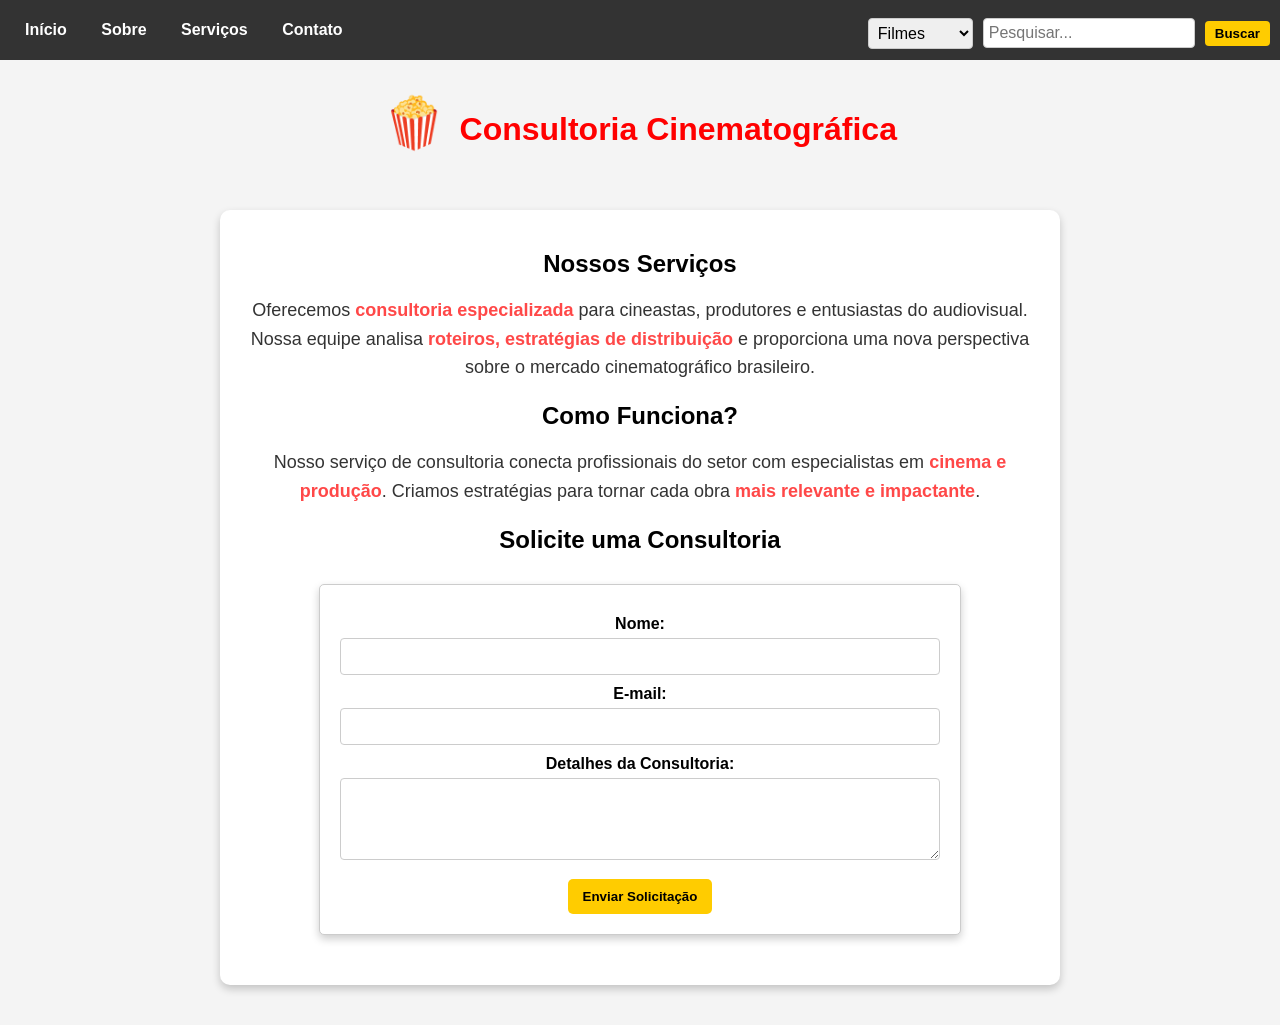
<file: serviços/consultoria.html>
<!DOCTYPE html>
<html lang="pt-BR">
<head>
  <meta charset="UTF-8">
  <meta name="viewport" content="width=device-width, initial-scale=1.0">
  <title>Consultoria - Luz, Câmera, Crítica</title>
  <link rel="stylesheet" href="../css/servicos/consultoria.css">
  
</head>
<body>

  <!-- Barra de navegação -->
  <nav>
    <div>
      <a href="../index.html">Início</a>
      <a href="../sobre.html">Sobre</a>
      <div class="dropdown">
        <a href="../index.html">Serviços</a>
        <div class="dropdown-content">
          <a href="../serviços/consultoria.html">Consultoria</a>
          <a href="../serviços/producao.html">Produção</a>
          <a href="../serviços/distribuicao.html">Distribuição</a>
        </div>
      </div>
      <a href="../contato.html">Contato</a>
    </div>
    <div class="search-bar">
      <select class="search-select" id="search-category">
        <option value="filmes">Filmes</option>
        <option value="series">Séries</option>
        <option value="desenhos">Desenhos</option>
        <option value="novelas">Novelas</option>
      </select>
      <input type="text" class="search-input" id="search-input" placeholder="Pesquisar..." />
      <button class="search-button" onclick="searchFilme()">Buscar</button>
    </div>
  </nav>

  <!-- Cabeçalho -->
  <div class="header">
    <span class="pipoca">🍿</span>
    <h1>Consultoria Cinematográfica</h1>
  </div>

  <!-- Seção de Consultoria -->
  <section class="consultoria-container">
    <h2>Nossos Serviços</h2>
    <p>Oferecemos <strong>consultoria especializada</strong> para cineastas, produtores e entusiastas do audiovisual. Nossa equipe analisa <strong>roteiros, estratégias de distribuição</strong> e proporciona uma nova perspectiva sobre o mercado cinematográfico brasileiro.</p>

    <h2>Como Funciona?</h2>
    <p>Nosso serviço de consultoria conecta profissionais do setor com especialistas em <strong>cinema e produção</strong>. Criamos estratégias para tornar cada obra <strong>mais relevante e impactante</strong>.</p>

    <h2>Solicite uma Consultoria</h2>
    <form action="mailto:luzcameracritica@gmail.com" method="post" enctype="text/plain">
      <label for="nome">Nome:</label>
      <input type="text" id="nome" name="nome" required>

      <label for="email">E-mail:</label>
      <input type="email" id="email" name="email" required>

      <label for="mensagem">Detalhes da Consultoria:</label>
      <textarea id="mensagem" name="mensagem" rows="4" required></textarea>

      <button type="submit">Enviar Solicitação</button>
    </form>
  </section>

  <script>
    function searchFilme() {
      const searchInput = document.getElementById('search-input').value.trim().toLowerCase();
      const selectedCategory = document.getElementById('search-category').value;

      const dados = {
        filmes: { "chico bento": "../filmes/cb.html", "cidade de deus": "../filmes/CDD.html", "o auto da compadecida": "../filmes/adc.html", "tropa de elite": "../filmes/tpe.html" },
        series: { "3%": "../series/3porcento.html", "dom": "../series/dom.html" },
        desenhos: { "turma da mônica": "../desenhos/turma.html", "bob esponja": "../desenhos/bob.html" },
        novelas: { "avenida brasil": "../novelas/avenida.html", "pantanal": "../novelas/pantanal.html" }
      };

      if (!dados[selectedCategory]) {
        alert("Categoria inválida!");
        return;
      }

      let resultados = [];
      for (let titulo in dados[selectedCategory]) {
        if (titulo.includes(searchInput)) {
          resultados.push(dados[selectedCategory][titulo]);
        }
      }

      if (resultados.length === 1) {
        window.location.href = resultados[0];
      } else if (resultados.length > 1) {
        alert("Múltiplos conteúdos encontrados! Adicione mais palavras-chave para refinar sua busca.");
      } else {
        alert("Conteúdo não encontrado!");
      }
    }
  </script>

</body>
</html>
</file>
<file: css/style.css>
.dropdown-toggle {
  cursor: pointer;
  background: none;
  border: none;
  color: white;
  font-size: 16px;
  font-weight: bold;
}

.dropdown-content {
  display: none;
  position: absolute;
  background-color: #333;
  min-width: 160px;
  box-shadow: 0px 4px 8px rgba(0,0,0,0.2);
}

/* Exibir ao clicar */
.dropdown:hover .dropdown-content,
.dropdown-toggle:focus + .dropdown-content {
  display: block;
}



/* Estilização da barra de navegação */
nav {
  display: flex;
  justify-content: space-between; /* Alinha corretamente os elementos */
  align-items: center;
  background-color: #333; /* Cor escura */
  padding: 8px 20px; /* Ajusta a altura */
  height: 45px; /* Mantém a barra menor */
}

/* Ajuste para garantir alinhamento dos elementos */
.nav-left, .nav-right {
  display: flex;
  align-items: center;
}

.nav-left {
  gap: 20px; /* Espaçamento uniforme entre os itens */
}

.nav-right {
  gap: 10px;
}

/* Estilização da logo */
.logo1 {
  height: 50px;
  width: auto;
  margin-right: 15px;
}

/* Estilo dos links da navegação */
nav a {
  color: white;
  text-decoration: none;
  font-weight: bold;
  font-size: 16px;
}

nav a:hover {
  color: #ffcc00;
}

/* Estilização da barra de pesquisa */
.search-bar {
  display: flex;
  align-items: center;
  gap: 8px;
}

.search-select, .search-input, .search-button {
  padding: 6px;
  border-radius: 5px;
  border: 1px solid #ccc;
}

.search-button {
  background-color: #ffcc00;
  color: black;
  font-weight: bold;
  cursor: pointer;
}

.search-button:hover {
  background-color: #e6b800;
}




/* antes de colocar o css responsivo*/
nav {
  display: flex;
  justify-content: center;
  align-items: center;
  background-color: #333;
  padding: 5px 20px; /* Reduzi a altura */
  height: 40px; /* Define um tamanho menor */
}


nav {
  display: flex;
  justify-content: center; /* Centraliza os itens */
  align-items: center;
  background-color: #333;
  padding: 10px 20px;
}

nav div {
  display: flex;
  align-items: center;
  gap: 20px; /* Espaçamento entre os itens */
}


nav {
  background-color: #333;
  padding: 10px;
  display: flex;
  justify-content: space-between;
  align-items: center;
}

nav a {
  color: white;
  text-decoration: none;
  margin: 0 15px;
  font-weight: bold;
  position: relative;
}

nav a:hover {
  color: #ffcc00;
}

.dropdown {
  position: relative;
  display: inline-block;
}

.dropdown-content {
  display: none;
  position: absolute;
  background-color: #444;
  min-width: 160px;
  box-shadow: 0px 8px 16px rgba(0,0,0,0.2);
  z-index: 1;
}

.dropdown-content a {
  color: white;
  padding: 10px 16px;
  text-decoration: none;
  display: block;
}

.dropdown-content a:hover {
  background-color: #555;
}

.dropdown:hover .dropdown-content {
  display: block;
}

.search-bar {
  display: flex;
  align-items: center;
}

.search-select {
  padding: 5px;
  margin-right: 10px;
  border-radius: 4px;
  border: 1px solid #ccc;
  font-size: 16px;
}

.search-input {
  padding: 5px;
  margin-right: 10px;
  border-radius: 4px;
  border: 1px solid #ccc;
  font-size: 16px;
}

.search-button {
  background-color: #ffcc00;
  border: none;
  padding: 5px 10px;
  cursor: pointer;
  color: black;
  border-radius: 4px;
  font-weight: bold;
}

.search-button:hover {
  background-color: #ff9900;
}

.header {
  text-align: center;
  margin-top: 30px;
}

.pipoca {
  font-size: 50px;
  display: inline-block;
  animation: balancar 1.5s infinite ease-in-out;
  margin-right: 10px;
}

@keyframes balancar {
  0%   { transform: rotate(0deg); }
  25%  { transform: rotate(-10deg); }
  50%  { transform: rotate(10deg); }
  75%  { transform: rotate(-5deg); }
  100% { transform: rotate(0deg); }
}

h1 {
  color: red;
  display: inline-block;
  font-family: Arial, sans-serif;
}

.recommendations {
  display: flex;
  justify-content: center;
  align-items: center;
  overflow: hidden;
  width: 100%;
  max-width: 800px;
  margin: 30px auto;
  border: 2px solid #ddd;
  border-radius: 10px;
  padding: 20px;
  background-color: #fff;
  position: relative;
}

.movies-container {
  display: flex;
  transition: transform 1s ease-in-out;
}

.movie {
  background-color: #f9f9f9;
  margin: 10px;
  border: 1px solid #ddd;
  border-radius: 5px;
  width: 200px;
  text-align: center;
  padding: 10px;
  flex-shrink: 0;
}

.movie img {
  width: 100%;
  border-radius: 5px;
}

.movie h3 {
  font-size: 18px;
  margin: 10px 0;
  color: #333;
}

.movie p {
  font-size: 14px;
  color: #666;
}

.view-button {
  margin-top: 10px;
  padding: 6px 12px;
  background-color: #ffcc00;
  border: none;
  border-radius: 4px;
  font-weight: bold;
  cursor: pointer;
  transition: background-color 0.3s ease;
}

.view-button:hover {
  background-color: #ff9900;
}

.carousel-nav {
  position: absolute;
  top: 50%;
  width: 100%;
  display: flex;
  justify-content: space-between;
  transform: translateY(-50%);
}

.prev, .next {
  background-color: #ffcc00;
  border: none;
  padding: 10px;
  cursor: pointer;
  color: black;
  border-radius: 50%;
  font-size: 18px;
}

.prev:hover, .next:hover {
  background-color: #ff9900;
}


body {
  font-family: Arial, sans-serif;
  margin: 0;
  padding: 0;
}

nav {
  background-color: #333;
  padding: 10px;
  display: flex;
  justify-content: space-between;
  align-items: center;
}

nav a {
  color: white;
  text-decoration: none;
  margin: 0 15px;
  font-weight: bold;
}

nav a:hover {
  color: #ffcc00;
}

.search-bar {
  display: flex;
  align-items: center;
}

.search-input {
  padding: 5px;
  margin-right: 10px;
  border-radius: 4px;
  border: 1px solid #ccc;
  font-size: 16px;
}

.search-button {
  background-color: #ffcc00;
  border: none;
  padding: 5px 10px;
  cursor: pointer;
  color: black;
  border-radius: 4px;
  font-weight: bold;
}

.search-button:hover {
  background-color: #ff9900;
}

.header {
  text-align: center;
  margin-top: 30px;
}

.pipoca {
  font-size: 50px;
  display: inline-block;
  animation: balancar 1.5s infinite ease-in-out;
  margin-right: 10px;
}

@keyframes balancar {
  0%   { transform: rotate(0deg); }
  25%  { transform: rotate(-10deg); }
  50%  { transform: rotate(10deg); }
  75%  { transform: rotate(-5deg); }
  100% { transform: rotate(0deg); }
}

h1 {
  color: red;
  display: inline-block;
  font-family: Arial, sans-serif;
}

.movie-detail {
  display: flex;
  justify-content: center;
  margin-top: 30px;
  padding: 0 20px;
}

.movie-detail img {
  max-width: 300px;
  height: auto;
  border-radius: 8px;
  margin-right: 20px;
}

.movie-info {
  max-width: 600px;
}

.movie-info h2 {
  font-size: 28px;
  color: #333;
}

.movie-info p {
  font-size: 16px;
  color: #666;
  margin: 5px 0;
}

.movie-info .rating {
  font-weight: bold;
  color: #ffcc00;
}

.movie-info .button {
  background-color: #ffcc00;
  padding: 10px 20px;
  border: none;
  border-radius: 4px;
  font-weight: bold;
  cursor: pointer;
  text-align: center;
  display: inline-block;
  text-decoration: none;
  color: black;
}

.movie-info .button:hover {
  background-color: #ff9900;
}


body {
  font-family: Arial, sans-serif;
  margin: 0;
  padding: 0;
}

nav {
  background-color: #333;
  padding: 5px;
  display: flex;
  justify-content: space-between;
  align-items: center;
}

nav a {
  color: white;
  text-decoration: none;
  margin: 0 15px;
  font-weight: bold;
}

nav a:hover {
  color: #ebbc00;
}

/* Menu suspenso de "Serviços" */
.dropdown {
  position: relative;
  display: inline-block;
}

.dropdown-content {
  display: none;
  position: absolute;
  background-color: #333;
  min-width: 130px;
  box-shadow: 0px 8px 16px rgba(0,0,0,0.2);
  border-radius: 5px;
}

.dropdown-content a {
  color: white;
  padding: 10px;
  text-decoration: none;
  display: block;
}

.dropdown-content a:hover {
  background-color: #ffcc00;
  color: black;
}

.dropdown:hover .dropdown-content {
  display: block;
}

.search-bar {
  display: flex;
  align-items: center;
}

.search-input {
  padding: 5px;
  margin-right: 10px;
  border-radius: 4px;
  border: 1px solid #ccc;
  font-size:12px;
}

.search-button {
  transform: translateY(-5px);
  transform: translateX;
  background-color: #ffcc00;
  border: none;
  padding: 5px 10px;
  cursor: pointer;
  color: black;
  border-radius: 4px;
  font-weight: bold;
}

.search-button:hover {
  background-color: #ff9900;
}

/* Avaliações */
#avaliacoes {
  max-width: 600px;
  margin: 20px auto;
  padding: 10px;
  font-family: Arial, sans-serif;
}

.avaliacao {
  background: #f9f9f9;
  padding: 15px;
  margin-bottom: 10px;
  border: 1px solid #ccc;
  border-radius: 5px;
}

.avaliacao strong {
  display: block;
  margin-top: 5px;
  color: #f00000;
}

form.avaliacao-form {
  max-width: 600px;
  margin: 30px auto;
  padding: 20px;
  border: 1px solid #ddd;
  border-radius: 5px;
  background-color: #f4f4f4;
}

label {
  display: block;
  margin-top: 10px;
  font-weight: bold;
}

input[type="text"], textarea, select {
  width: 100%;
  padding: 10px;
  margin-top: 5px;
  border-radius: 4px;
  border: 1px solid #ccc;
  box-sizing: border-box;
}

button {
  margin-top: 15px;
  padding: 10px 15px;
  background-color: #ffcc00;
  color: white;
  border: none;
  cursor: pointer;
}

button:hover {
  background-color: #ff9900;
  color: #000;
}

.header {
  text-align: center;
  margin-top: 30px;
}

.pipoca {
  font-size: 50px;
  display: inline-block;
  animation: balancar 1.5s infinite ease-in-out;
  margin-right: 10px;
}

@keyframes balancar {
  0%   { transform: rotate(0deg); }
  25%  { transform: rotate(-10deg); }
  50%  { transform: rotate(10deg); }
  75%  { transform: rotate(-5deg); }
  100% { transform: rotate(0deg); }
}

h1 {
  color: red;
  display: inline-block;
  font-family: Arial, sans-serif;
}

body {
  font-family: Arial, sans-serif;
  margin: 0;
  padding: 0;
}

nav {
  background-color: #333;
  padding: 10px;
  display: flex;
  justify-content: space-between;
  align-items: center;
}

nav a {
  color: white;
  text-decoration: none;
  margin: 0 15px;
  font-weight: bold;
}

nav a:hover {
  color: #ffcc00;
}

.search-bar {
  display: flex;
  align-items: center;
}

.search-input {
  padding: 5px;
  margin-right: 10px;
  border-radius: 4px;
  border: 1px solid #ccc;
  font-size: 16px;
}

.search-button {
  background-color: #ffcc00;
  border: none;
  padding: 5px 10px;
  cursor: pointer;
  color: black;
  border-radius: 4px;
  font-weight: bold;
}

.search-button:hover {
  background-color: #ff9900;
}

.header {
  text-align: center;
  margin-top: 30px;
}

.pipoca {
  font-size: 50px;
  display: inline-block;
  animation: balancar 1.5s infinite ease-in-out;
  margin-right: 10px;
}

@keyframes balancar {
  0%   { transform: rotate(0deg); }
  25%  { transform: rotate(-10deg); }
  50%  { transform: rotate(10deg); }
  75%  { transform: rotate(-5deg); }
  100% { transform: rotate(0deg); }
}

h1 {
  color: red;
  display: inline-block;
  font-family: Arial, sans-serif;
}

.movie-detail {
  display: flex;
  justify-content: center;
  margin-top: 30px;
}

.movie-detail img {
  max-width: 300px;
  height: auto;
  border-radius: 8px;
  margin-right: 20px;
}

.movie-info {
  max-width: 600px;
}

.movie-info h2 {
  font-size: 28px;
  color: #333;
}

.movie-info p {
  font-size: 16px;
  color: #666;
  margin: 5px 0;
}

.movie-info .rating {
  font-weight: bold;
  color: #ffcc00;
}

.movie-info .button {
  background-color: #ffcc00;
  padding: 10px 20px;
  border: none;
  border-radius: 4px;
  font-weight: bold;
  cursor: pointer;
  text-align: center;
  display: inline-block;
  text-decoration: none;
  color: black;
}

.movie-info .button:hover {
  background-color: #ff9900;
}


.consultoria-container {
  max-width: 800px;
  margin: 40px auto;
  padding: 20px;
  background-color: #f4f4f4;
  border-radius: 10px;
  box-shadow: 0px 4px 8px rgba(0, 0, 0, 0.2);
  text-align: center;
}

.consultoria-opcoes {
  display: flex;
  flex-wrap: wrap;
  justify-content: center;
  gap: 20px;
}

.consultoria-item {
  width: 250px;
  padding: 15px;
  background-color: white;
  border-radius: 8px;
  box-shadow: 0px 2px 5px rgba(0, 0, 0, 0.2);
}

.consultoria-button {
  display: block;
  margin: 20px auto;
  padding: 10px 15px;
  background-color: #ffcc00;
  border: none;
  cursor: pointer;
  font-weight: bold;
  border-radius: 5px;
}

.consultoria-button:hover {
  background-color: #ff9900;
}


.logo1-container {
  position: absolute;
  top: 10px;
  left: 15px;
}

.logo1 {
  height: 70px;
  width: auto; /* Mantém a proporção correta */
  margin-right: 15px;
}
</file>
<file: css/contato.css>
.logo1 {
  height: 70px;
  width: auto; /* Mantém a proporção correta */
  margin-right: 15px;
}

.animacao-container {
  display: none;
  position: fixed;
  top: 50%;
  left: 50%;
  transform: translate(-50%, -50%);
  text-align: center;
  font-size: 30px;
  background-color: rgba(255, 204, 0, 0.9);
  padding: 30px;
  border-radius: 10px;
  box-shadow: 0px 4px 10px rgba(0, 0, 0, 0.3);
  animation: fadeIn 1s ease-in-out;
}

.balde-pipoca {
  font-size: 50px;
  animation: cairBalde 1s ease-in-out forwards;
}

.pipocas {
  font-size: 40px;
  animation: espalharPipoca 1.5s ease-in-out forwards;
}

.copo {
  font-size: 45px;
  animation: tombarCopo 2s ease-in-out forwards;
}

p {
  font-size: 20px;
  font-weight: bold;
  margin-top: 10px;
  animation: fadeInText 2.5s ease-in-out forwards;
}

@keyframes cairBalde {
  0% { transform: translateY(-100px); opacity: 0; }
  100% { transform: translateY(0); opacity: 1; }
}

@keyframes espalharPipoca {
  0% { opacity: 0; transform: scale(0.5); }
  100% { opacity: 1; transform: scale(1); }
}

@keyframes tombarCopo {
  0% { transform: rotate(0deg); opacity: 0; }
  100% { transform: rotate(-45deg); opacity: 1; }
}

@keyframes fadeInText {
  0% { opacity: 0; }
  100% { opacity: 1; }
}


/* Seção de contato */
.contato-container {
  max-width: 800px;
  margin: 50px auto;
  padding: 20px;
  background-color: #fff;
  border-radius: 10px;
  box-shadow: 0px 4px 8px rgba(0, 0, 0, 0.2);
  text-align: center;
}

.contato-container h2 {
  font-size: 26px;
  margin-bottom: 15px;
  text-align: center; /* Garante que o título esteja centralizado */
}

.contato-container p {
  font-size: 18px;
  line-height: 1.6;
  text-align: center; /* Centraliza a mensagem */
  margin: 0 auto;
  max-width: 600px; /* Define uma largura máxima para o texto */
}

/* Botão */

body {
    font-family: Arial, sans-serif;
    background-color: #f4f4f4;
    margin: 0;
    padding: 0;
  }

  nav {
    background-color: #333;
    padding: 10px;
    display: flex;
    justify-content: space-between;
    align-items: center;
  }
  
  nav a {
    color: white;
    text-decoration: none;
    margin: 0 15px;
    font-weight: bold;
    position: relative;
  }
  
  nav a:hover {
    color: #ffcc00;
  }
  
  .dropdown {
    position: relative;
    display: inline-block;
  }
  
  .dropdown-content {
    display: none;
    position: absolute;
    background-color: #444;
    min-width: 160px;
    box-shadow: 0px 8px 16px rgba(0,0,0,0.2);
    z-index: 1;
  }
  
  .dropdown-content a {
    color: white;
    padding: 10px 16px;
    text-decoration: none;
    display: block;
  }
  
  .dropdown-content a:hover {
    background-color: #555;
  }
  
  .dropdown:hover .dropdown-content {
    display: block;
  }
  
  .search-bar {
    display: flex;
    align-items: center;
  }
  
  .search-input {
    padding: 5px;
    margin-right: 10px;
    border-radius: 4px;
    border: 1px solid #ccc;
    font-size: 16px;
  }
  
  .search-button {
    background-color: #ffcc00;
    border: none;
    padding: 5px 10px;
    cursor: pointer;
    color: black;
    border-radius: 4px;
    font-weight: bold;
  }
  
  .search-button:hover {
    background-color: #ff9900;
  }
  
  /* Cabeçalho */
  .header {
    text-align: center;
    margin-top: 30px;
  }
  
  .pipoca {
    font-size: 50px;
    display: inline-block;
    animation: balancar 1.5s infinite ease-in-out;
    margin-right: 10px;
  }
  
  @keyframes balancar {
    0%   { transform: rotate(0deg); }
    25%  { transform: rotate(-10deg); }
    50%  { transform: rotate(10deg); }
    75%  { transform: rotate(-5deg); }
    100% { transform: rotate(0deg); }
  }
  
  h1 {
    color: red;
    display: inline-block;
    font-family: Arial, sans-serif;
  }
  
  /* Formulário de contato */
  form {
    max-width: 500px;
    margin: 30px auto;
    padding: 20px;
    border: 1px solid #ccc;
    border-radius: 5px;
    background-color: #fff;
    box-shadow: 0px 4px 8px rgba(0, 0, 0, 0.2);
  }
  
  label {
    display: block;
    margin-top: 10px;
    font-weight: bold;
  }
  
  input, textarea {
    width: 100%;
    padding: 10px;
    margin-top: 5px;
    border-radius: 4px;
    border: 1px solid #ccc;
    box-sizing: border-box;
  }
  
  button {
    margin-top: 15px;
    padding: 10px 15px;
    background-color: #ffcc00;
    color: black;
    border: none;
    cursor: pointer;
    font-weight: bold;
    border-radius: 5px;
  }
  
  button:hover {
    background-color: #ff9900;
  }
  
  /* Animação de aprovação */
  .aprovado {
    width: 100px;
    height: 100px;
    margin: 30px auto;
    background-color: #333;
    border-radius: 0;
    display: flex;
    justify-content: center;
    align-items: center;
    animation: transformar 1s ease-in-out forwards;
    font-size: 0;
    color: white;
  }
  
  .aprovado::after {
    content: "✔";
    font-size: 0;
    animation: aparecer 0.8s 1s forwards;
  }
  
  @keyframes transformar {
    0% {
      background-color: #333;
      border-radius: 0;
      transform: scale(1);
    }
    100% {
      background-color: #4CAF50;
      border-radius: 50%;
      transform: scale(1.1);
    }
  }
  
  @keyframes aparecer {
    to {
      font-size: 48px;
    }
  }
  
  nav {
    background-color: #333;
    padding: 10px;
    display: flex;
    justify-content: space-between;
    align-items: center;
  }
  
  nav a {
    color: white;
    text-decoration: none;
    margin: 0 15px;
    font-weight: bold;
    position: relative;
  }
  
  nav a:hover {
    color: #ffcc00;
  }
  
  .dropdown {
    position: relative;
    display: inline-block;
  }
  
  .dropdown-content {
    display: none;
    position: absolute;
    background-color: #444;
    min-width: 160px;
    box-shadow: 0px 8px 16px rgba(0,0,0,0.2);
    z-index: 1;
  }
  
  .dropdown-content a {
    color: white;
    padding: 10px 16px;
    text-decoration: none;
    display: block;
  }
  
  .dropdown-content a:hover {
    background-color: #555;
  }
  
  .dropdown:hover .dropdown-content {
    display: block;
  }
  
  .search-bar {
    transform: rotateY(-3px);
    display: flex;
    align-items: flex-end;
  }
  
  .search-select {
    padding: 5px;
    margin-right: 10px;
    border-radius: 4px;
    border: 1px solid #ccc;
    font-size: 16px;
  }
  
  .search-input {
    padding: 5px;
    margin-right: 10px;
    border-radius: 4px;
    border: 1px solid #ccc;
    font-size: 16px;
  }
  
  .search-button {
    transform: translatey(-4px);
    background-color: #ffcc00;
    border: none;
    padding: 5px 10px;
    cursor: pointer;
    color: black;
    border-radius: 4px;
    font-weight: bold;
  }
  
  .search-button:hover {
    background-color: #ff9900;
  }
</file>
<file: css/sobre.css>
.logo1 {
  height: 50px;
  width: auto; /* Caso não gostarem do formato, avisem que eu tento mudar depois*/
  margin-right: 15px;
}

/* Estilo do corpo da página */
body {
    font-family: Arial, sans-serif;
    background-color: #f4f4f4;
    margin: 0;
    padding: 0;
  }
  
  /* Barra de navegação */
  nav {
    background-color: #333;
    padding: 10px;
    display: flex;
    justify-content: space-between;
    align-items: center;
  }
  
  nav a {
    color: white;
    text-decoration: none;
    margin: 0 15px;
    font-weight: bold;
    position: relative;
  }
  
  nav a:hover {
    color: #ffcc00;
  }
  
  .dropdown {
    position: relative;
    display: inline-block;
  }
  
  .dropdown-content {
    display: none;
    position: absolute;
    background-color: #444;
    min-width: 160px;
    box-shadow: 0px 8px 16px rgba(0,0,0,0.2);
    z-index: 1;
  }
  
  .dropdown-content a {
    color: white;
    padding: 10px 16px;
    text-decoration: none;
    display: block;
  }
  
  .dropdown-content a:hover {
    background-color: #555;
  }
  
  .dropdown:hover .dropdown-content {
    display: block;
  }
  
  .search-bar {
    display: flex;
    align-items: center;
  }
  
  .search-select {
    padding: 5px;
    margin-right: 10px;
    border-radius: 4px;
    border: 1px solid #ccc;
    font-size: 16px;
  }
  
  .search-input {
    padding: 5px;
    margin-right: 10px;
    border-radius: 4px;
    border: 1px solid #ccc;
    font-size: 16px;
  }
  
  .search-button {
    background-color: #ffcc00;
    border: none;
    padding: 5px 10px;
    cursor: pointer;
    color: black;
    border-radius: 4px;
    font-weight: bold;
  }
  
  .search-button:hover {
    background-color: #ff9900;
  }
  
  /* Cabeçalho */
  .header {
    text-align: center;
    margin-top: 30px;
  }
  
  .pipoca {
    font-size: 50px;
    display: inline-block;
    animation: balancar 1.5s infinite ease-in-out;
    margin-right: 10px;
  }
  
  @keyframes balancar {
    0%   { transform: rotate(0deg); }
    25%  { transform: rotate(-10deg); }
    50%  { transform: rotate(10deg); }
    75%  { transform: rotate(-5deg); }
    100% { transform: rotate(0deg); }
  }
  
  h1 {
    color: red;
    display: inline-block;
    font-family: Arial, sans-serif;
  }
  
  /* Seção sobre */
  .sobre-container {
    max-width: 800px;
    margin: 40px auto;
    padding: 20px;
    background-color: #fff;
    border-radius: 10px;
    box-shadow: 0px 4px 8px rgba(0, 0, 0, 0.2);
    text-align: center;
  }
  
  .sobre-container h2 {
    font-size: 24px;
    margin-bottom: 15px;
  }
  
  .sobre-container p {
    font-size: 18px;
    line-height: 1.6;
    color: #333;
  }
</file>
<file: css/filmes/cb.css>
/* Estilo geral */
body {
    font-family: "Arial", sans-serif;
    margin: 0;
    padding: 0;
    background-color: #ffffff; /* Fundo branco */
    color: #333; /* Texto escuro */
  }
  
  /* Barra de navegação */
  nav {
    background-color: #333; /* Escuro para contraste */
    padding: 15px;
    display: flex;
    justify-content: space-between;
    align-items: center;
  }
  
  nav a {
    color: white;
    text-decoration: none;
    margin: 0 15px;
    font-weight: bold;
  }
  
  nav a:hover {
    color: #ff9900;
  }
  
  .dropdown {
    position: relative;
    display: inline-block;
  }
  
  .dropdown-content {
    display: none;
    position: absolute;
    background-color: #444;
    min-width: 160px;
    box-shadow: 0px 8px 16px rgba(0, 0, 0, 0.2);
    z-index: 1;
  }
  
  .dropdown-content a {
    color: white;
    padding: 10px 16px;
    text-decoration: none;
    display: block;
  }
  
  .dropdown-content a:hover {
    background-color: #555;
  }
  
  .dropdown:hover .dropdown-content {
    display: block;
  }
  
  /* Barra de pesquisa simulada */
  .search-container {
    display: flex;
    justify-content: center;
    padding: 20px;
  }
  
  .search-input {
    width: 50%;
    padding: 12px;
    border-radius: 25px;
    border: 1px solid #ccc;
    font-size: 16px;
    background-color: #f9f9f9;
    color: #333;
  }
  
  .search-button {
    background-color: #ff9900;
    border: none;
    padding: 12px 20px;
    cursor: pointer;
    color: black;
    border-radius: 25px;
    font-size: 16px;
    margin-left: 10px;
  }
  
  .search-button:hover {
    background-color: #e68500;
  }
  
  /* Container de resultados */
  .results-container {
    max-width: 900px;
    margin: 20px auto;
    background-color: #f9f9f9;
    padding: 20px;
    border-radius: 10px;
    box-shadow: 0px 4px 10px rgba(0, 0, 0, 0.1);
  }
  
  /* Estilo de resultado de vídeo */
  .video-result {
    display: flex;
    align-items: center;
    gap: 15px;
    padding: 15px;
    border-bottom: 1px solid #ddd;
  }
  
  .video-result img {
    width: 180px;
    border-radius: 8px;
    flex-shrink: 0;
  }
  
  .video-info {
    text-align: left;
    flex-grow: 1;
  }
  
  .video-info h3 {
    font-size: 20px;
    color: #333;
    margin-bottom: 8px;
  }
  
  .video-info p {
    font-size: 16px;
    color: #666;
    margin-bottom: 5px;
  }
  
  /* Botão para assistir ao filme */
  .watch-button {
    display: inline-block;
    background-color: #ff9900;
    color: black;
    font-size: 18px;
    font-weight: bold;
    padding: 10px 15px;
    border-radius: 8px;
    text-decoration: none;
    transition: 0.3s;
  }
  
  .watch-button:hover {
    background-color: #e68500;
  }
</file>
<file: css/filmes/tpe.css>
/* Estilo geral */
body {
    font-family: "Arial", sans-serif;
    margin: 0;
    padding: 0;
    background-color: #ffffff; /* Fundo branco */
    color: #333; /* Texto escuro */
  }
  
  /* Barra de navegação */
  nav {
    background-color: #333; /* Tom escuro */
    padding: 15px;
    display: flex;
    justify-content: space-between;
    align-items: center;
  }
  
  nav a {
    color: white;
    text-decoration: none;
    margin: 0 15px;
    font-weight: bold;
  }
  
  nav a:hover {
    color: #ff9900;
  }
  
  .dropdown {
    position: relative;
    display: inline-block;
  }
  
  .dropdown-content {
    display: none;
    position: absolute;
    background-color: #444;
    min-width: 160px;
    box-shadow: 0px 8px 16px rgba(0,0,0,0.2);
    z-index: 1;
  }
  
  .dropdown-content a {
    color: white;
    padding: 10px 16px;
    text-decoration: none;
    display: block;
  }
  
  .dropdown-content a:hover {
    background-color: #555;
  }
  
  .dropdown:hover .dropdown-content {
    display: block;
  }
  
  /* Barra de pesquisa */
  .search-container {
    display: flex;
    justify-content: center;
    padding: 20px;
  }
  
  .search-input {
    width: 50%;
    padding: 12px;
    border-radius: 25px;
    border: 1px solid #ccc;
    font-size: 16px;
    background-color: #f9f9f9;
    color: #333;
  }
  
  .search-button {
    background-color: #ff9900;
    border: none;
    padding: 12px 20px;
    cursor: pointer;
    color: black;
    border-radius: 25px;
    font-size: 16px;
    margin-left: 10px;
  }
  
  .search-button:hover {
    background-color: #e68500;
  }
  
  /* Container de resultados */
  .results-container {
    max-width: 900px;
    margin: 20px auto;
    background-color: #f9f9f9;
    padding: 20px;
    border-radius: 10px;
    box-shadow: 0px 4px 10px rgba(0, 0, 0, 0.1);
  }
  
  /* Estilo dos resultados */
  .video-result {
    display: flex;
    align-items: center;
    gap: 15px;
    padding: 15px;
    border-bottom: 1px solid #ddd;
  }
  
  .video-result img {
    width: 180px;
    border-radius: 8px;
    flex-shrink: 0;
  }
  
  .video-info {
    text-align: left;
    flex-grow: 1;
  }
  
  .video-info h3 {
    font-size: 20px;
    color: #333;
    margin-bottom: 8px;
  }
  
  .video-info p {
    font-size: 16px;
    color: #666;
    margin-bottom: 5px;
  }
  
  /* Botão para assistir ao filme */
  .watch-button {
    display: inline-block;
    background-color: #ff9900;
    color: black;
    font-size: 18px;
    font-weight: bold;
    padding: 10px 15px;
    border-radius: 8px;
    text-decoration: none;
    transition: 0.3s;
  }
  
  .watch-button:hover {
    background-color: #e68500;
  }
</file>
<file: css/servicos/consultoria.css>
/* Estilo do corpo da página */
body {
  font-family: Arial, sans-serif;
  background-color: #f4f4f4;
  margin: 0;
  padding: 0;
}

/* Barra de navegação */
nav {
  background-color: #333;
  padding: 10px;
  display: flex;
  justify-content: space-between;
  align-items: center;
}

nav a {
  color: white;
  text-decoration: none;
  margin: 0 15px;
  font-weight: bold;
  position: relative;
}

nav a:hover {
  color: #ffcc00;
}

.dropdown {
  position: relative;
  display: inline-block;
}

.dropdown-content {
  display: none;
  position: absolute;
  background-color: #444;
  min-width: 160px;
  box-shadow: 0px 8px 16px rgba(0,0,0,0.2);
  z-index: 1;
}

.dropdown-content a {
  color: white;
  padding: 10px 16px;
  text-decoration: none;
  display: block;
}

.dropdown-content a:hover {
  background-color: #555;
}

.dropdown:hover .dropdown-content {
  display: block;
}

.search-bar {
  display: flex;
  align-items: center;
}

.search-input {
  padding: 5px;
  margin-right: 10px;
  border-radius: 4px;
  border: 1px solid #ccc;
  font-size: 16px;
}

.search-button {
  background-color: #ffcc00;
  border: none;
  padding: 5px 10px;
  cursor: pointer;
  color: black;
  border-radius: 4px;
  font-weight: bold;
}

.search-button:hover {
  background-color: #ff9900;
}

/* Cabeçalho */
.header {
  text-align: center;
  margin-top: 30px;
}

.pipoca {
  font-size: 50px;
  display: inline-block;
  animation: balancar 1.5s infinite ease-in-out;
  margin-right: 10px;
}

@keyframes balancar {
  0%   { transform: rotate(0deg); }
  25%  { transform: rotate(-10deg); }
  50%  { transform: rotate(10deg); }
  75%  { transform: rotate(-5deg); }
  100% { transform: rotate(0deg); }
}

h1 {
  color: red;
  display: inline-block;
  font-family: Arial, sans-serif;
}

/* Seção consultoria */
.consultoria-container {
  max-width: 800px;
  margin: 40px auto;
  padding: 20px;
  background-color: #fff;
  border-radius: 10px;
  box-shadow: 0px 4px 8px rgba(0, 0, 0, 0.2);
  text-align: center;
}

.consultoria-container h2 {
  font-size: 24px;
  margin-bottom: 15px;
}

/* Ajuste para destacar textos em negrito */
.consultoria-container strong {
  font-weight: bold;
  color: #ffcc00; /* Destaca o negrito com uma cor vibrante */
}

.consultoria-container p {
  font-size: 18px;
  line-height: 1.6;
  color: #333;
}

/* Formulário */
form {
  max-width: 600px;
  margin: 30px auto;
  padding: 20px;
  border: 1px solid #ccc;
  border-radius: 5px;
  background-color: #fff;
  box-shadow: 0px 4px 8px rgba(0, 0, 0, 0.2);
}

label {
  display: block;
  margin-top: 10px;
  font-weight: bold;
}

input, textarea {
  width: 100%;
  padding: 10px;
  margin-top: 5px;
  border-radius: 4px;
  border: 1px solid #ccc;
  box-sizing: border-box;
}

button {
  margin-top: 15px;
  padding: 10px 15px;
  background-color: #ffcc00;
  color: black;
  border: none;
  cursor: pointer;
  font-weight: bold;
  border-radius: 5px;
}

button:hover {
  transform: rotateY(30px);
  background-color: #ff9900;
}

/* Ajuste para destacar textos em negrito */
.consultoria-container strong {
    font-weight: bold;
    color: #ff4848 !important; /* Força a cor amarela */
  }

  /* barra de navegação depois me mande os sites que precisa colocar e as redes sociais */
  nav {
    background-color: #333;
    padding: 10px;
    display: flex;
    justify-content: space-between;
    align-items: center;
  }
  
  nav a {
    color: white;
    text-decoration: none;
    margin: 0 15px;
    font-weight: bold;
    position: relative;
  }
  
  nav a:hover {
    color: #ffcc00;
  }
  
  .dropdown {
    position: relative;
    display: inline-block;
  }
  
  .dropdown-content {
    display: none;
    position: absolute;
    background-color: #444;
    min-width: 160px;
    box-shadow: 0px 8px 16px rgba(0,0,0,0.2);
    z-index: 1;
  }
  
  .dropdown-content a {
    color: white;
    padding: 10px 16px;
    text-decoration: none;
    display: block;
  }
  
  .dropdown-content a:hover {
    background-color: #555;
  }
  
  .dropdown:hover .dropdown-content {
    display: block;
  }
  
  .search-bar {
    display: flex;
    align-items: center;
  }
  
  .search-select {
    transform: translateY(3px);
    padding: 5px;
    margin-right: 10px;
    border-radius: 4px;
    border: 1px solid #ccc;
    font-size: 16px;
  }
  
  .search-input {
    padding: 5px;
    margin-right: 10px;
    border-radius: 4px;
    border: 1px solid #ccc;
    font-size: 16px;
  }
  
  .search-button {
    transform: translateY(-4px);
    background-color: #ffcc00;
    border: none;
    padding: 5px 10px;
    cursor: pointer;
    color: black;
    border-radius: 4px;
    font-weight: bold;
  } 
  
  .search-button:hover {
    background-color: #ff9900;
  }
</file>
